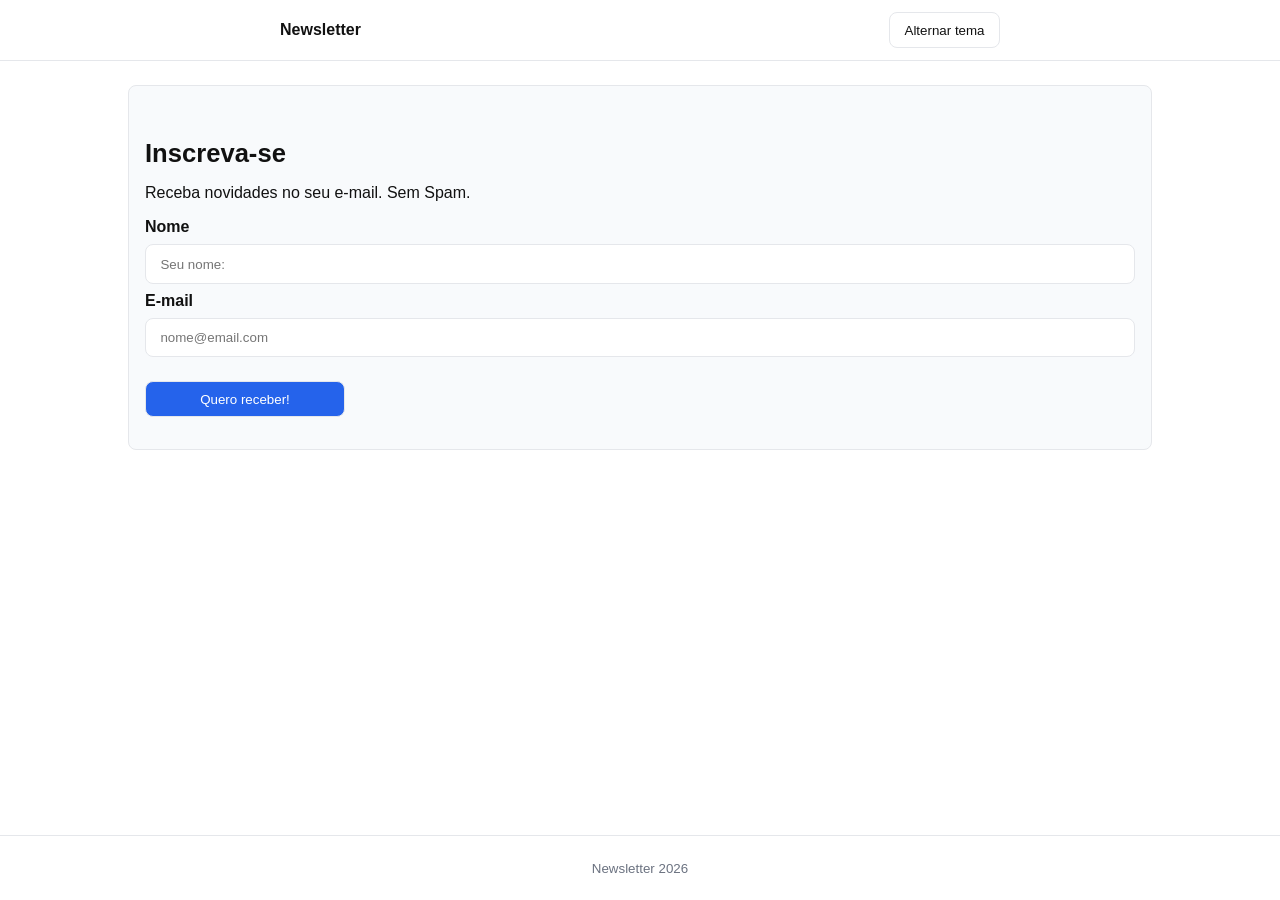
<file: 10_HOSPEDAGEM/index.html>
<!DOCTYPE html>
<html lang="en">
<head>
    <meta charset="UTF-8">
    <meta name="viewport" content="width=device-width, initial-scale=1.0">
    <title>Newsletter</title>
    <link rel="stylesheet" href="styles.css">
    <script src="app.js" defer></script>
</head>
<body>
    <header class="topo">
        <div class="container">
            <strong>Newsletter</strong>
            <button id="btnTema" class="btn">Alternar tema </button>
        </div>
    </header>

    <main class="container">
        <section class="caixa">
            <h1>Inscreva-se</h1>
            <p>Receba novidades no seu e-mail. Sem Spam.</p>

            <form>
                <label for="Nome">Nome</label>
                <input type="text" name="nome" id="nome" placeholder="Seu nome:">

                <label for="email">E-mail</label>
                <input type="email" name="email" id="email" placeholder="nome@email.com">

                <button type="submit" class="btn primario">Quero receber!</button>
            </form>
        </section>
    </main>

    <footer class="rodape">
        <div class="container">
            <small>Newsletter <span id="ano"></span></small>
        </div>
    </footer>
</body>
</html>
</file>
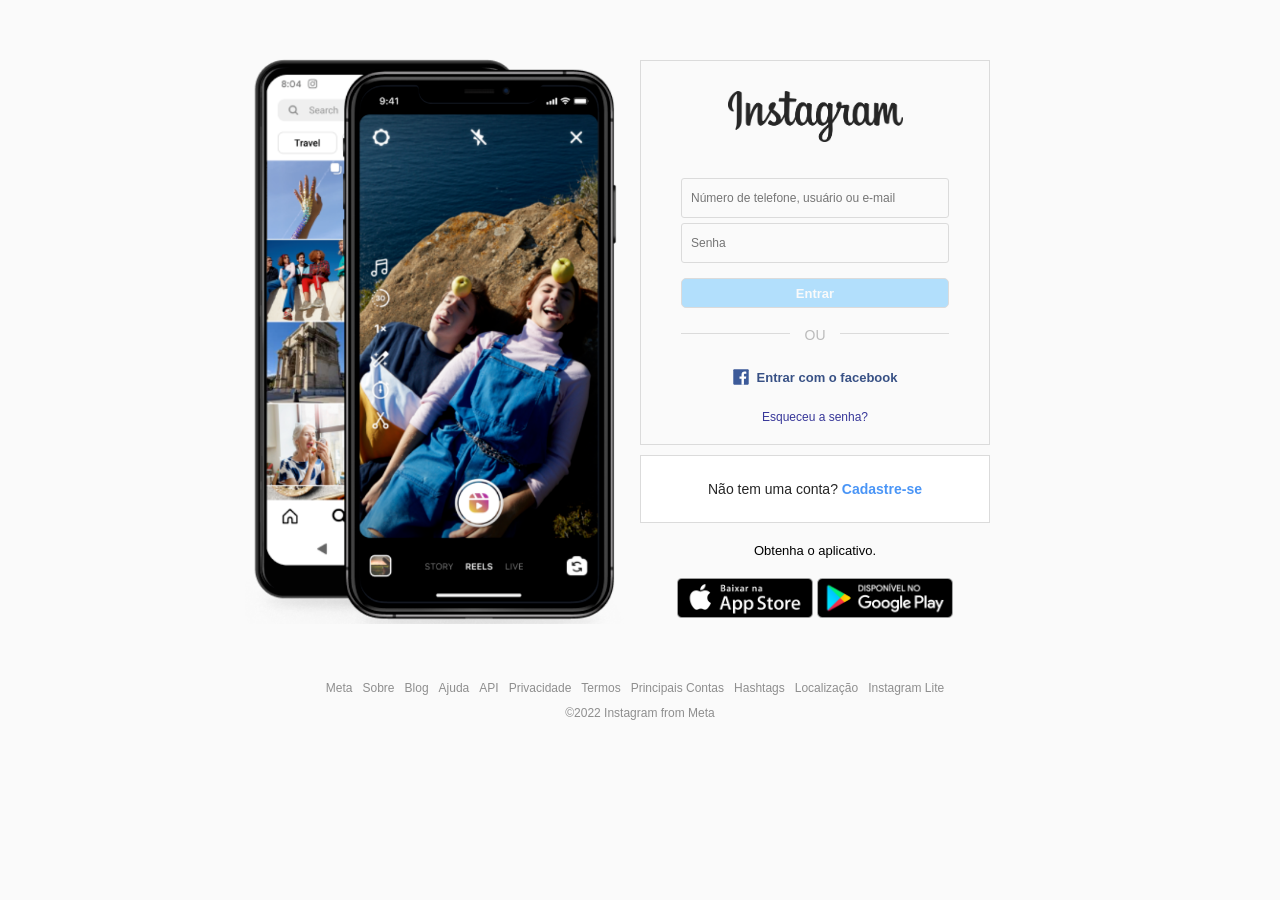
<file: 11_CLONE_INSTAGRAM/index.html>
<!DOCTYPE html>
<html lang="en">
<head>
    <meta charset="UTF-8">
    <meta name="viewport" content="width=device-width, initial-scale=1.0">
    <title>Instagram</title>
    <link rel="stylesheet" href="css/styles.css">
    <link rel="shortcut icon" href="img/favicon.png" type="image/x-icon">
</head>
<body>
    <main>
        <div id="main-container">
            <!-- Banner Container -->
            <div id="banner-container">
                <img src="img/banner2.png" alt="Crie uma conta no Instagram">
            </div>
            <!-- Login e Registro -->
             <div id="form-container">
                <div id="form-box">
                    <img id="logo-insta" src="img/logo_instagram.png" alt="Instagram">
                    <form id="login-form">
                        <input type="text" name="username" placeholder="Número de telefone, usuário ou e-mail">
                        <input type="password" name="password" placeholder="Senha">
                        <input type="submit" value="Entrar">
                    </form>

                    <div class="separator">
                        <div class="line"></div>
                        <span>Ou</span>
                    </div>
                    <div id="other-links">
                        <div id="facebook-login">
                            <a href="#">
                                <img src="img/logo_facebook.svg" alt="Facebbok Login">
                                <span>Entrar com o facebook</span>
                            </a>
                        </div>
                        <div id="forgot-pass">
                            <a href="#">Esqueceu a senha?</a>
                        </div>
                    </div>
                </div>
                <div id="register-container">
                    <p>Não tem uma conta? <a href="#">Cadastre-se</a></p>
                </div>
                <div id="get-app-container">
                    <p>Obtenha o aplicativo.</p>
                    <a href="#">
                        <img src="img/apple_btn.png" alt="Apple Store">
                    </a>
                    <a href="#">
                        <img src="img/gplay_btn.png" alt="Google Play">
                    </a>
                </div>
             </div>
        </div>
    </main>

    <footer>
        <nav>
            <ul id="footer-links">
                <li><a href="#">Meta</a></li>
                <li><a href="#">Sobre</a></li>
                <li><a href="#">Blog</a></li>
                <li><a href="#">Ajuda</a></li>
                <li><a href="#">API</a></li>
                <li><a href="#">Privacidade</a></li>
                <li><a href="#">Termos</a></li>
                <li><a href="#">Principais Contas</a></li>
                <li><a href="#">Hashtags</a></li>
                <li><a href="#">Localização</a></li>
                <li><a href="#">Instagram Lite</a></li>
            </ul>
        </nav>
        <p id="copyright">&copy;2022 Instagram from Meta</p>
    </footer>
</body>
</html>
</file>
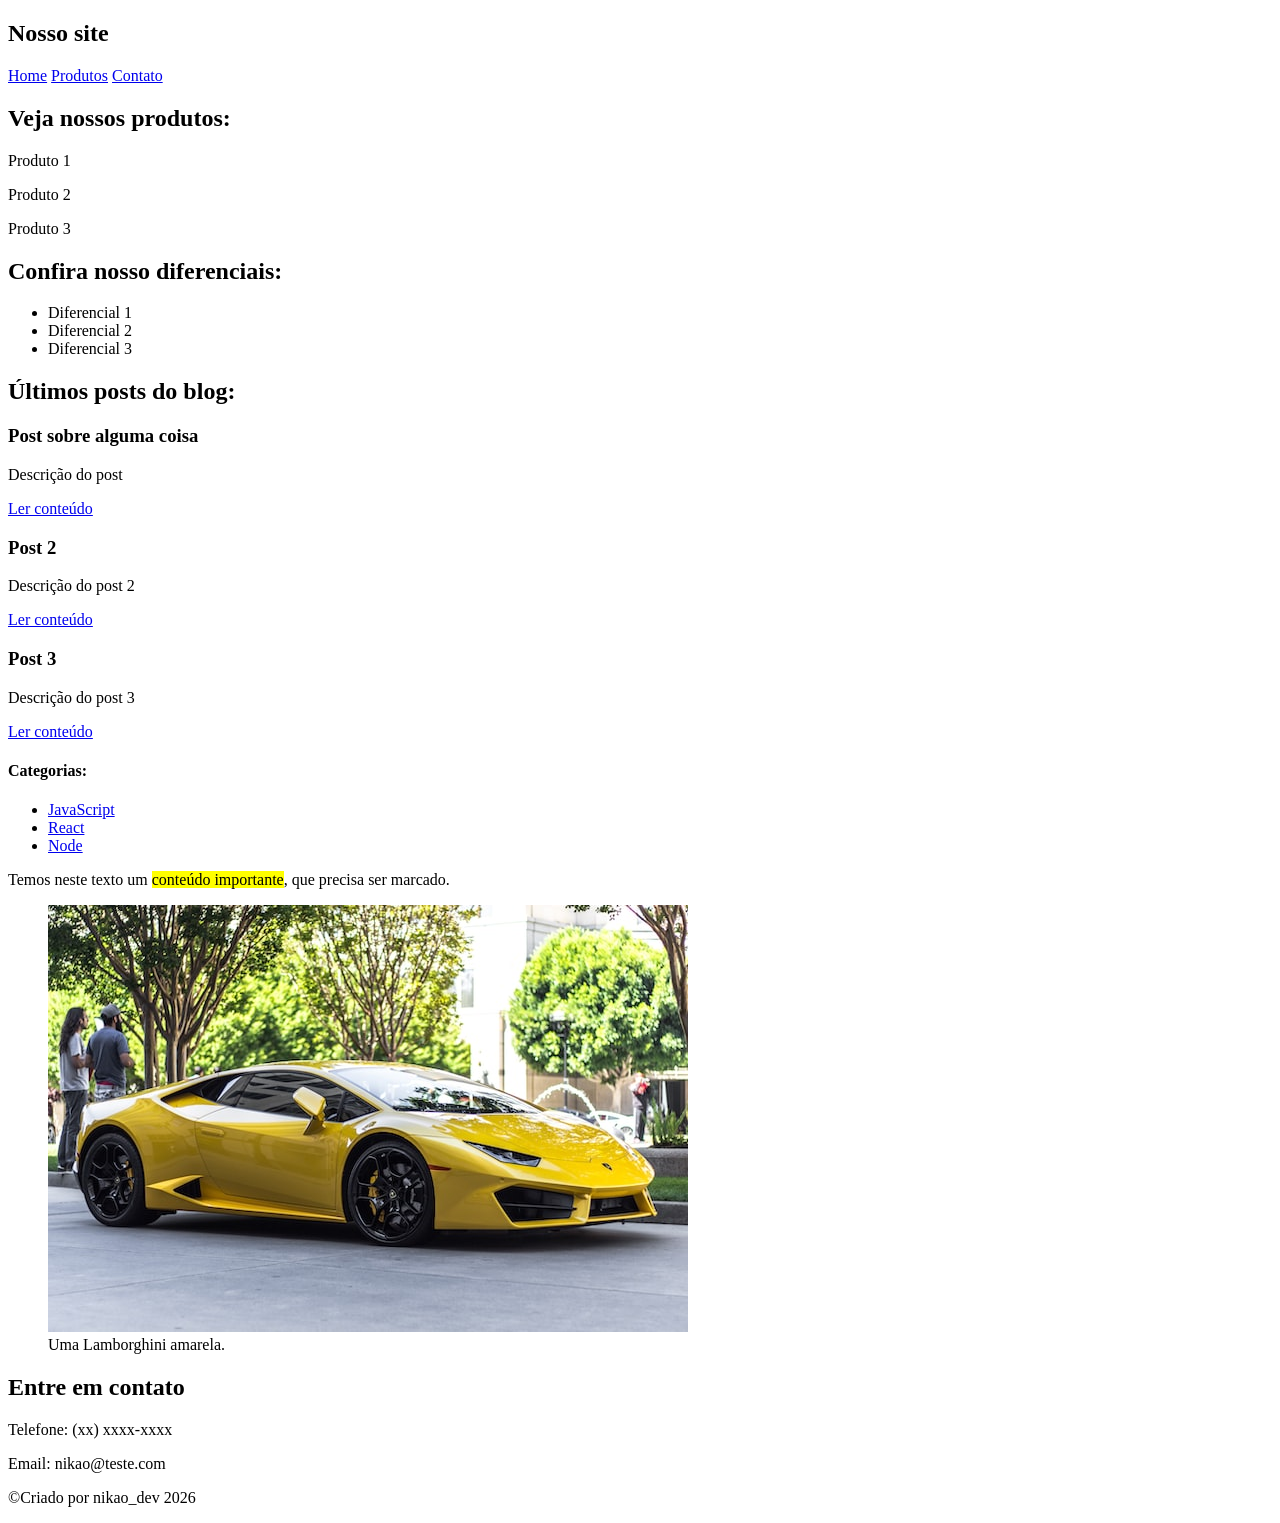
<file: 12_HTML_SEMÂNTICO/index.html>
<!DOCTYPE html>
<html lang="en">
<head>
    <meta charset="UTF-8">
    <meta name="viewport" content="width=device-width, initial-scale=1.0">
    <title>HTML Semântico</title>
</head>
<body>

    <!-- 3 Header -->
     <header>
        <h2>Nosso site</h2>
        <!-- <ul>
            <li><a href="#">Home</a></li>
            <li><a href="#">Produtos</a></li>
            <li><a href="#">Contato</a></li>
        </ul>-->

        <!-- 5 Nav -->

        <nav>
            <a href="#">Home</a>
            <a href="#">Produtos</a>
            <a href="#">Contato</a>
        </nav>
     </header>
    <!-- 8 - Main -->
     <main>
        <!-- 1 - Section -->
     <section>
        <h2>Veja nossos produtos:</h2>
        <p>Produto 1</p>
        <p>Produto 2</p>
        <p>Produto 3</p>
     </section>
     <section>
        <h2>Confira nosso diferenciais:</h2>
        <ul>
            <li>Diferencial 1</li>
            <li>Diferencial 2</li>
            <li>Diferencial 3</li>
        </ul>
     </section>

     <!-- 2 - article -->
      <section>
        <h2>Últimos posts do blog:</h2>
        <article>
            <h3>Post sobre alguma coisa</h3>
            <p>Descrição do post</p>
            <a href="#">Ler conteúdo</a>
        </article>
        <article>
            <h3>Post 2</h3>
            <p>Descrição do post 2</p>
            <a href="#">Ler conteúdo</a>
        </article>
        <article>
            <h3>Post 3</h3>
            <p>Descrição do post 3</p>
            <a href="#">Ler conteúdo</a>
        </article>
      </section>
     </main>
    <!-- 6 - Aside -->
     <aside>
        <h4>Categorias:</h4>
        <ul>
            <li><a href="#">JavaScript</a></li>
            <li><a href="#">React</a></li>
            <li><a href="#">Node</a></li>
        </ul>
     </aside>

    <!-- 9 - Mark -->
     <p>Temos neste texto um <mark>conteúdo importante</mark>, que precisa ser marcado.</p>

    <!-- 7 Figure e figcaption -->
     <figure>
        <img src="img/lambo.jpg" alt="Lamborghini">
        <figcaption>Uma Lamborghini amarela.</figcaption>
     </figure>

    <!-- 4 - Footer -->
    <footer>
        <div>
            <h2>Entre em contato</h2>
            <p>Telefone: (xx) xxxx-xxxx</p>
            <p>Email: nikao@teste.com</p>
        </div>
        <p>&copy;Criado por nikao_dev 2026 </p>
    </footer>
    
</body>
</html>
</file>
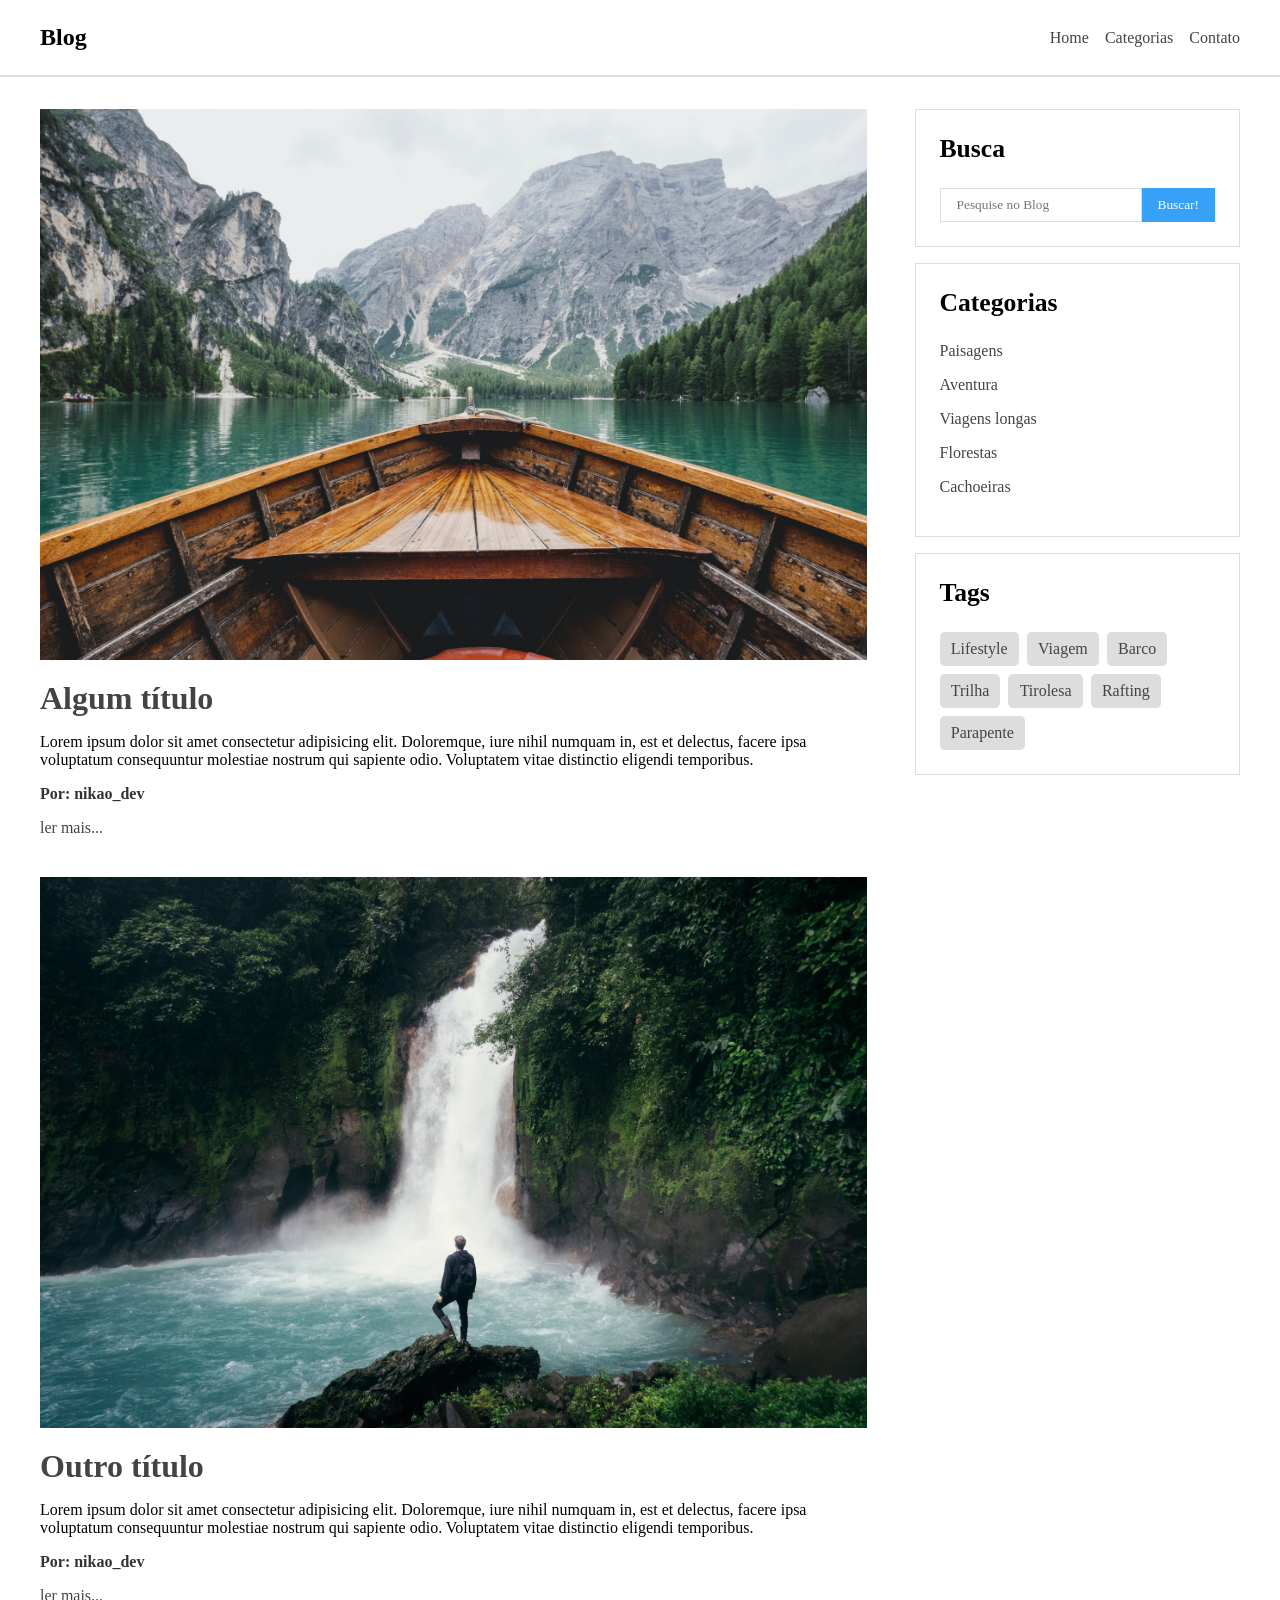
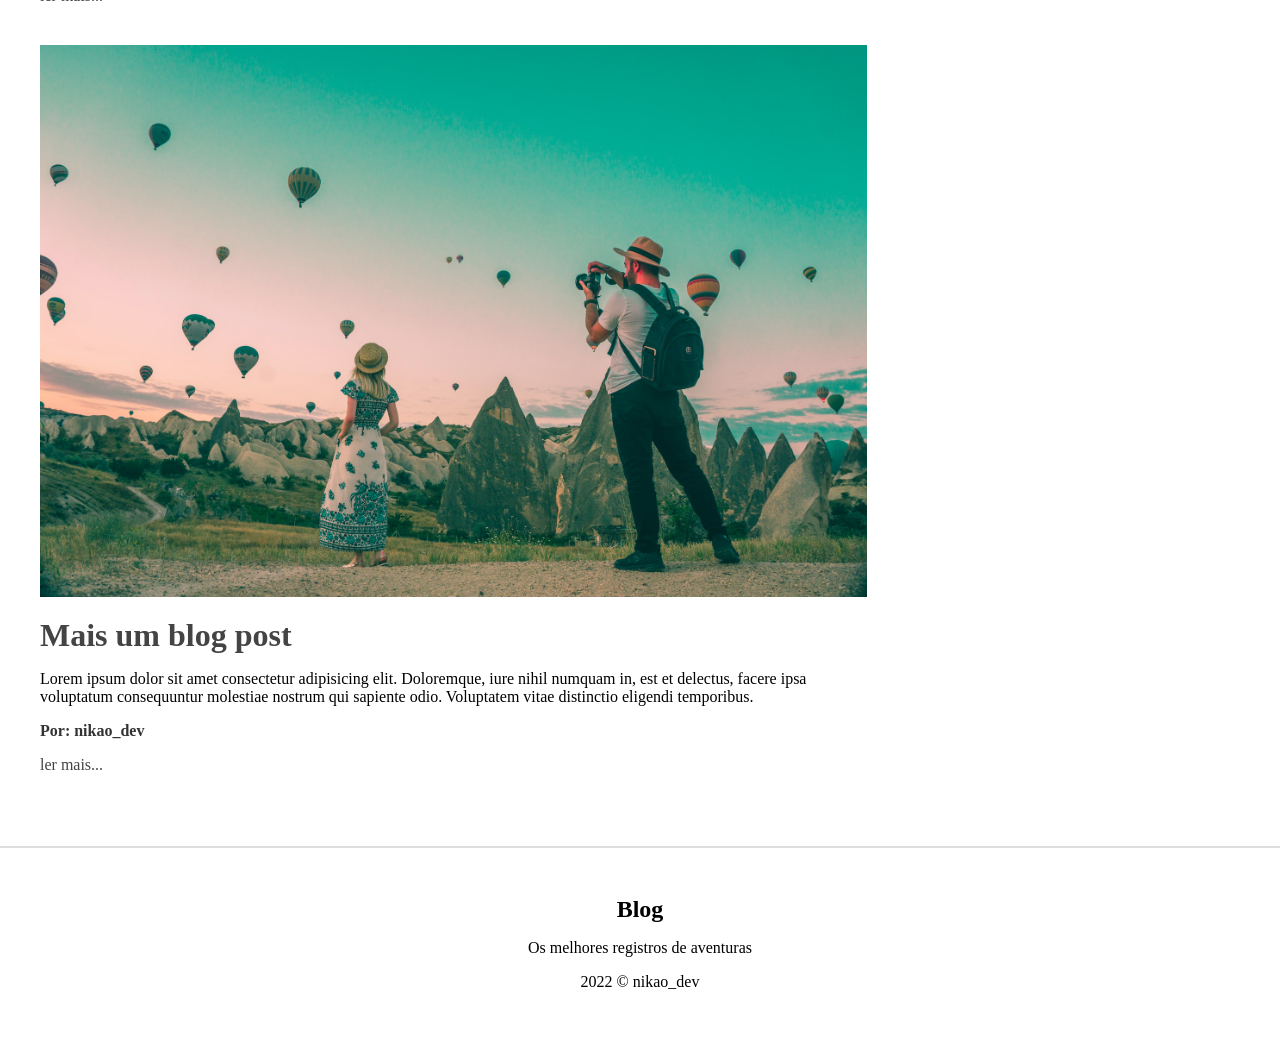
<file: 13_PROJETO_HTML_SEMANTICO/index.html>
<!DOCTYPE html>
<html lang="en">
<head>
    <meta charset="UTF-8">
    <meta name="viewport" content="width=device-width, initial-scale=1.0">
    <title>Blog Semântico</title>
    <link rel="stylesheet" href="css/styles.css">
</head>
<body>
    <header>
        <nav id="navbar">
            <div id="navbar-inner">
                <h2>Blog</h2>
                <ul id="nav-links">
                    <li><a href="#">Home</a></li>
                    <li><a href="#">Categorias</a></li>
                    <li><a href="#">Contato</a></li>
                </ul>
            </div>
        </nav>
    </header>
    <div class="container">
        <main id="posts-container">
            <article class="post">
                <img src="img/f1.jpg" alt="Passeio de barco">
                <h3 class="tittle"><a href="#">Algum título</a></h3>
                <p class="description">Lorem ipsum dolor sit amet consectetur adipisicing elit. Doloremque, iure nihil numquam in, est et delectus, facere ipsa voluptatum consequuntur molestiae nostrum qui sapiente odio. Voluptatem vitae distinctio eligendi temporibus.</p>
                <p class="author">Por: nikao_dev</p>
                <a href="#">ler mais...</a>
            </article>
            <article class="post">
                <img src="img/f2.jpg" alt="Cachoeira">
                <h3 class="tittle"><a href="#">Outro título</a></h3>
                <p class="description">Lorem ipsum dolor sit amet consectetur adipisicing elit. Doloremque, iure nihil numquam in, est et delectus, facere ipsa voluptatum consequuntur molestiae nostrum qui sapiente odio. Voluptatem vitae distinctio eligendi temporibus.</p>
                <p class="author">Por: nikao_dev</p>
                <a href="#">ler mais...</a>
            </article>
            <article class="post">
                <img src="img/f3.jpg" alt="Balões">
                <h3 class="tittle"><a href="#">Mais um blog post</a></h3>
                <p class="description">Lorem ipsum dolor sit amet consectetur adipisicing elit. Doloremque, iure nihil numquam in, est et delectus, facere ipsa voluptatum consequuntur molestiae nostrum qui sapiente odio. Voluptatem vitae distinctio eligendi temporibus.</p>
                <p class="author">Por: nikao_dev</p>
                <a href="#">ler mais...</a>
            </article>
        </main>
        <aside id="sidebar">
            <section id="search-bar">
                <h4>Busca</h4>
                <form>
                    <input type="text" placeholder="Pesquise no Blog">
                    <input type="submit" value="Buscar!">
                </form>
            </section>
            <section id="categories">
                <h4>Categorias</h4>
                <nav>
                    <ul>
                        <li><a href="#">Paisagens</a></li>
                        <li><a href="#">Aventura</a></li>
                        <li><a href="#">Viagens longas</a></li>
                        <li><a href="#">Florestas</a></li>
                        <li><a href="#">Cachoeiras</a></li>
                    </ul>
                </nav>
            </section>
            <section id="tags">
                <h4>Tags</h4>
                <div id="tags-container">
                    <a href="#">Lifestyle</a>
                    <a href="#">Viagem</a>
                    <a href="#">Barco</a>
                    <a href="#">Trilha</a>
                    <a href="#">Tirolesa</a>
                    <a href="#">Rafting</a>
                    <a href="#">Parapente</a>
                </div>
            </section>
        </aside>
    </div>
    <footer id="footer">
        <h2>Blog</h2>
        <p>Os melhores registros de aventuras</p>
        <p>2022 &copy; nikao_dev</p>
    </footer>
</body>
</html>
</file>
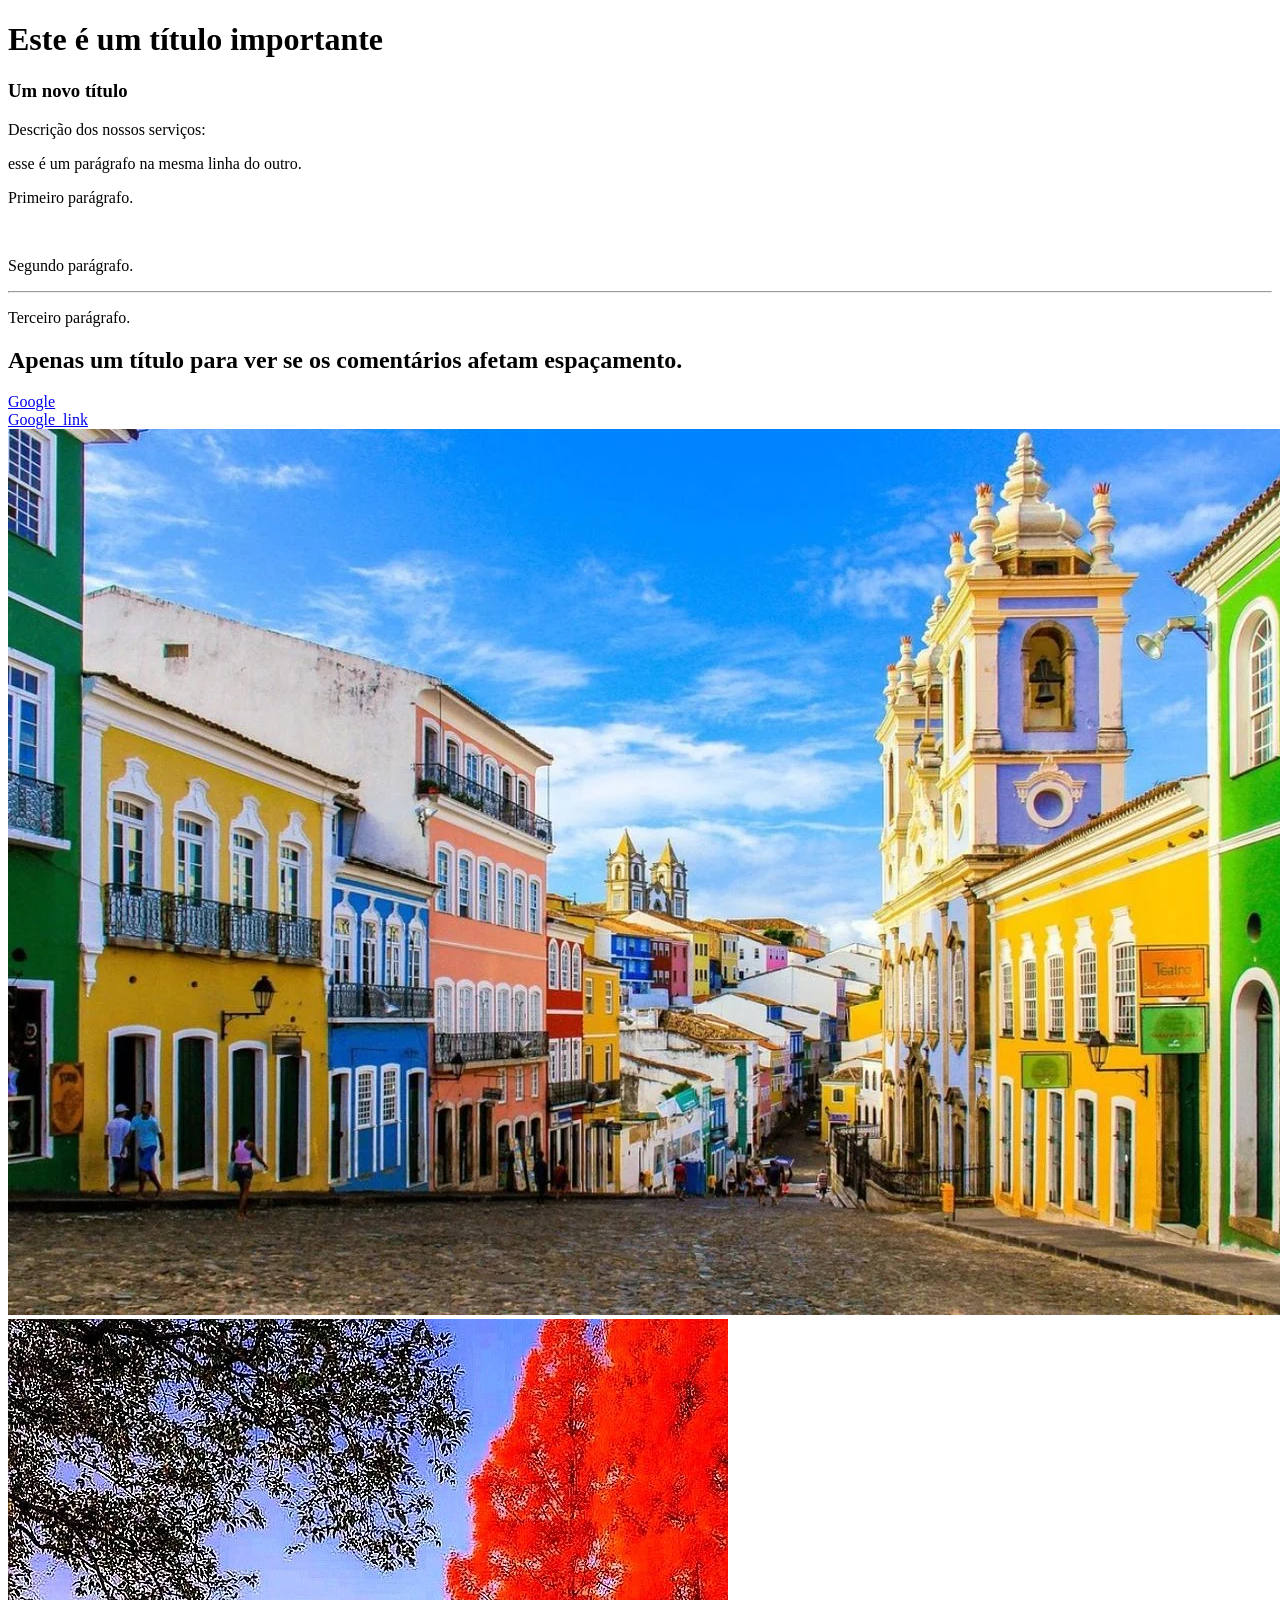
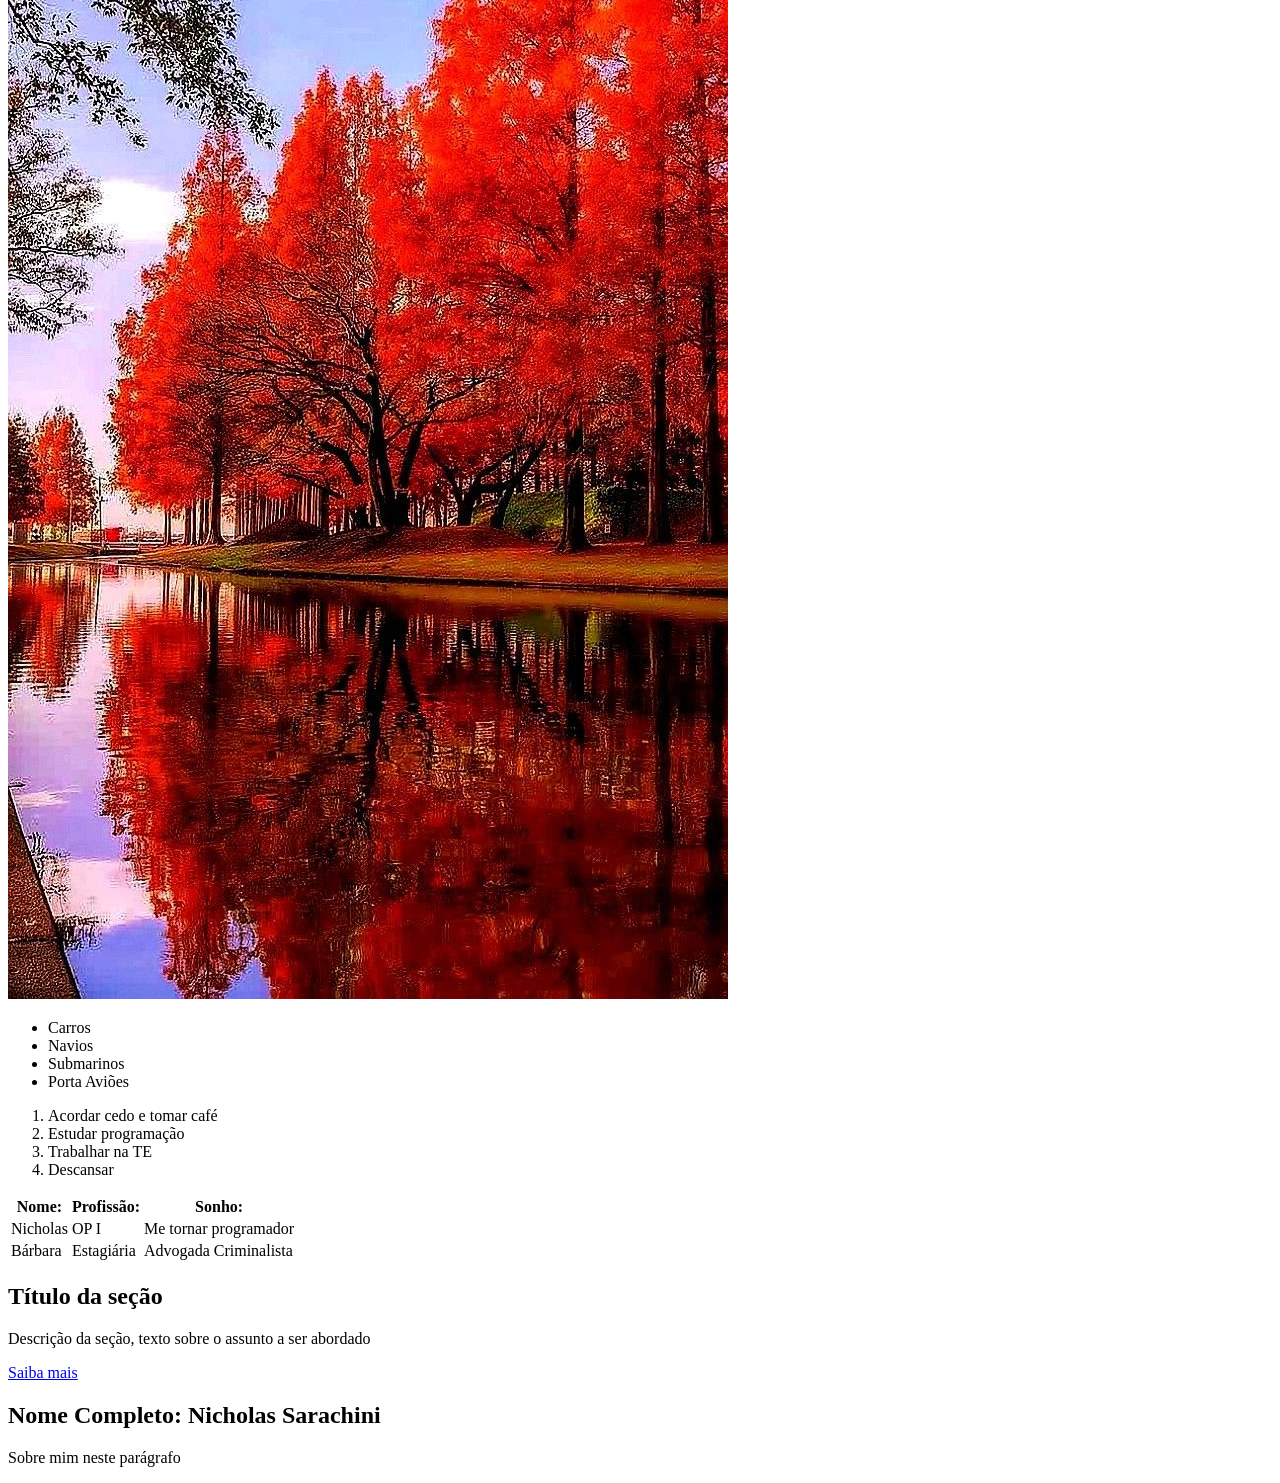
<file: 1_HTML/index.html>
<!DOCTYPE html>
<html>
    <head>
        <title> HTML Fundamentos</title>
    </head>
    <body>
        <!-- Aula 1 - Títulos -->
        <h1>Este é um título importante</h1>
        <h3>Um novo título</h3>

        <!-- Aula 2 - Parágrafos -->
        <p>Descrição dos nossos serviços:</p> <p>esse é um parágrafo na mesma linha do outro.</p>

        <!-- Aula 3 - Tags sem conteúdo -->
        <p>Primeiro parágrafo.</p>
        <br/>
        <p>Segundo parágrafo.</p>
        <hr/>
        <p>Terceiro parágrafo.</p>

        <!-- Aula 4 - Comentários no HTML -->
    <!-- Este é um comentário. -->
     <h2>Apenas um título para ver se os comentários afetam espaçamento.</h2>

        <!-- Aula 5 - Atributos -->
        <a href="https://google.com">Google</a>
        <br/>

        <!-- Aula 6 - Abrir link em uma nova aba -->
        <!-- vamos precisar criar uma tag de quebra de linha, os elementos
         inline são organizados na mesma linha-->
         <a href="https://google.com" target="_blank">Google_link</a>
         <br/>

        <!-- AUla 7 - Imagens no HTML -->
         <img src="assets/city.webp" />

         <!-- Aula 8 - Atribulo Alt -->
          <img src="assets/natureza.jpg" alt="Rio com florestas no outono."/>

          <!-- Aula 9 - Listas não ordenadas -->
        <ul>
            <li>Carros</li>
            <li>Navios</li>
            <li>Submarinos</li>
            <li>Porta Aviões</li>
        </ul>

        <ol>
            <li>Acordar cedo e tomar café</li>
            <li>Estudar programação</li>
            <li>Trabalhar na TE</li>
            <li>Descansar</li>
        </ol>

        <!-- Aula 11 - Tabelas -->
        <table>
            <tr>
                <th>Nome:</th>
                <th>Profissão:</th>
                <th>Sonho:</th>
            </tr>
            <tr>
                <td>Nicholas</td>
                <td>OP I</td>
                <td>Me tornar programador</td>
            </tr>
            <tr>
                <td>Bárbara</td>
                <td>Estagiária</td>
                <td>Advogada Criminalista</td>
            </tr>
        </table>

        <!-- Aula 12 - Div -->
        <div>
            <h2>Título da seção</h2>
            <p>Descrição da seção, texto sobre o assunto a ser abordado</p>
            <a href="#">Saiba mais</a>
        </div>
        <div>
            <h2>Nome Completo: Nicholas Sarachini</h2>
            <p>Sobre mim neste parágrafo</p>
        </div>
    </body>
</html>
</file>
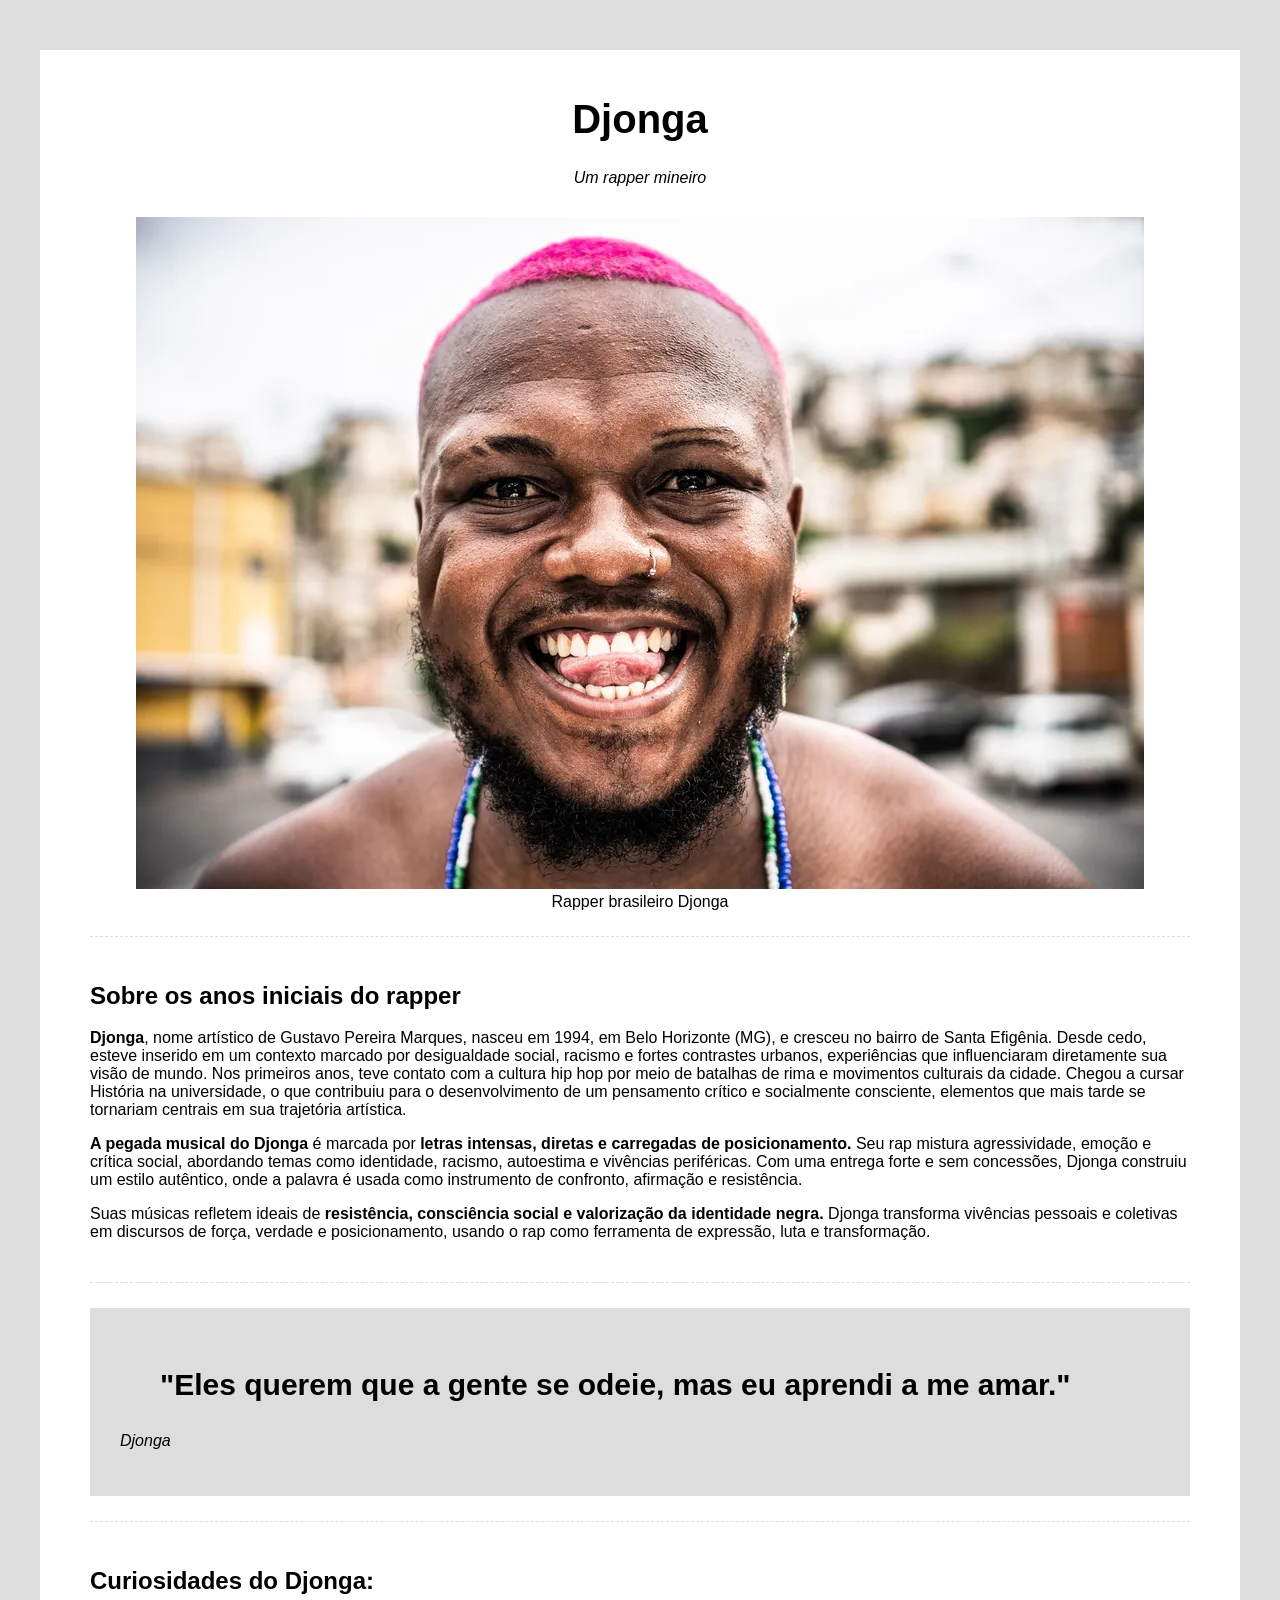
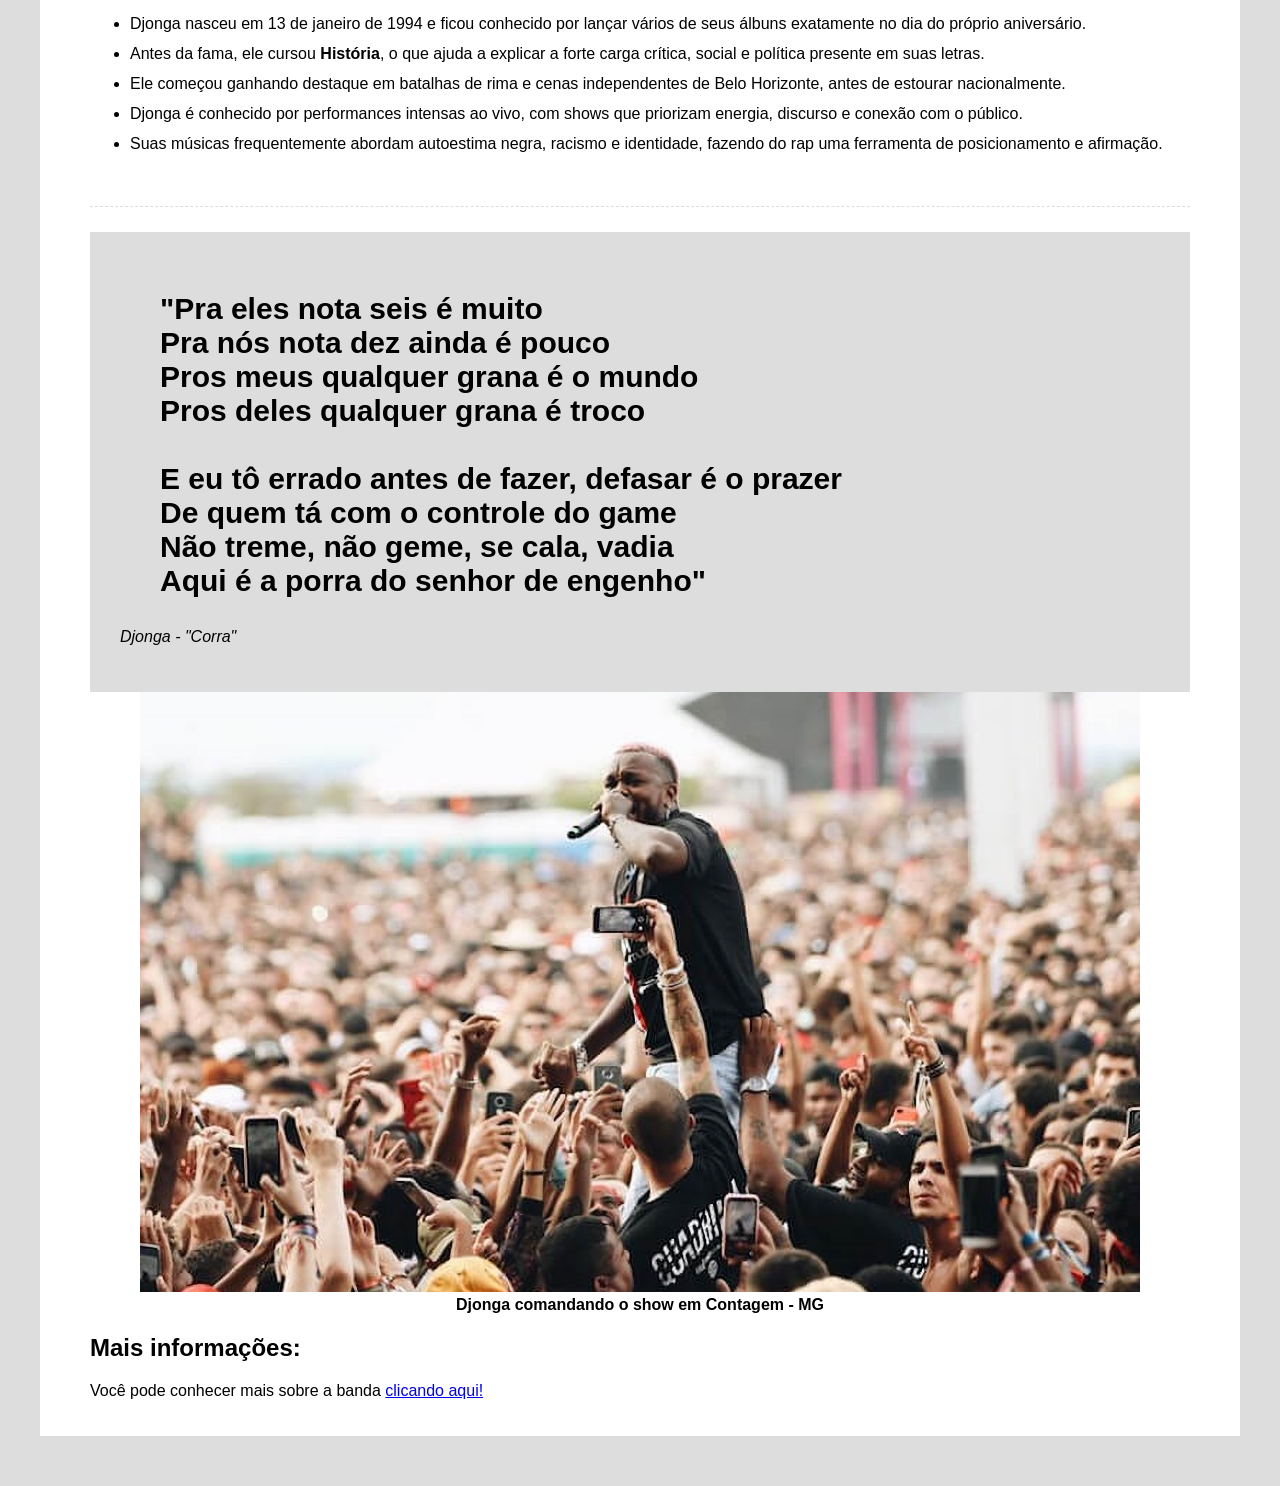
<file: 4_TRIBUTE/index.html>
<!DOCTYPE html>
<html lang="en">
<head>
    <meta charset="UTF-8">
    <meta name="viewport" content="width=device-width, initial-scale=1.0">
    <title>Página de tributo: Djongador</title>
    <link rel="stylesheet" href="CSS/styles.css">
</head>
<body>
    <div class="container">
    <!-- Cabeçalho -->
     <div class="header">
        <h1 class="main-title"> Djonga </h1>
        <p class="main-paragraph">Um rapper mineiro</p>
     </div>
     <!-- Imagem de destaque -->
      <div class="featured-image">
        <figure>
            <img src="img/djonga.webp" alt="O rapper Djonga">
            <figcaption>Rapper brasileiro Djonga</figcaption>
        </figure>
      </div>
    <!-- Biografia -->
     <div class="biography-container">
        <h2>Sobre os anos iniciais do rapper</h2>
        <p> 
            <span class="bold">Djonga</span>, nome artístico de Gustavo Pereira Marques, nasceu em 1994, em Belo Horizonte (MG), 
            e cresceu no bairro de Santa Efigênia. Desde cedo, esteve inserido em um contexto marcado por 
            desigualdade social, racismo e fortes contrastes urbanos, experiências que influenciaram 
            diretamente sua visão de mundo.
            Nos primeiros anos, teve contato com a cultura hip hop por meio de batalhas de rima e
             movimentos culturais da cidade. Chegou a cursar História na universidade, o que contribuiu
              para o desenvolvimento de um pensamento crítico e socialmente consciente, elementos que mais
               tarde se tornariam centrais em sua trajetória artística.
        </p>
        <p>
            <span class="bold">A pegada musical do Djonga</span> é marcada por <span class="bold">letras intensas, diretas e carregadas de 
        posicionamento.</span> Seu rap mistura agressividade, emoção e crítica social, abordando temas como 
        identidade, racismo, autoestima e vivências periféricas. Com uma entrega forte e sem concessões, 
        Djonga construiu um estilo autêntico, onde a palavra é usada como instrumento de confronto, 
        afirmação e resistência.
    </p>
    <p>
        Suas músicas refletem ideais de <span class="bold">resistência, consciência social e valorização da identidade negra.</span> 
    Djonga transforma vivências pessoais e coletivas em discursos de força, verdade e posicionamento, 
    usando o rap como ferramenta de expressão, luta e transformação.
    </p>
     </div>
    <!-- Container de citação -->
     <div class="quotes-container">
        <blockquote>
            "Eles querem que a gente se odeie, mas eu aprendi a me amar."
        </blockquote>
        <p>Djonga</p>
     </div>
     <!-- Curiosidades -->
      <div class="curiosities-container">
        <h2>Curiosidades do Djonga:</h2>
        <ul>
            <li>Djonga nasceu em 13 de janeiro de 1994 e ficou conhecido por lançar vários de seus álbuns 
                exatamente no dia do próprio aniversário.</li>
            <li>Antes da fama, ele cursou <span class="bold">História</span>, o que ajuda a explicar a forte carga crítica, social e 
                política presente em suas letras.</li>
            <li>Ele começou ganhando destaque em batalhas de rima e cenas independentes de Belo Horizonte, 
                antes de estourar nacionalmente.</li>
            <li>Djonga é conhecido por performances intensas ao vivo, com shows que priorizam energia, discurso 
                e conexão com o público.</li>
            <li>Suas músicas frequentemente abordam autoestima negra, racismo e identidade, fazendo do rap 
                uma ferramenta de posicionamento e afirmação.</li>
        </ul>
      </div>
      <!-- Segunda Citação -->
       <div class="quotes-container">
        <blockquote>
            "Pra eles nota seis é muito <br/>
            Pra nós nota dez ainda é pouco <br/>
            Pros meus qualquer grana é o mundo <br/>
            Pros deles qualquer grana é troco <br/> 
            <br/>
            E eu tô errado antes de fazer, defasar é o prazer <br/>
            De quem tá com o controle do game <br/>
            Não treme, não geme, se cala, vadia <br/>
            Aqui é a porra do senhor de engenho"
        </blockquote>
        <p>Djonga - "Corra"</p>
       </div>
       <!-- Segunda Imagem -->
        <div class="img-bold">
            <img src="img/Djonga-show.jpeg" alt="Rapper Djonga em um show em Contagem">
            <figcaption>Djonga comandando o show em Contagem - MG</figcaption>
        </div>
    <!-- Mais Informações -->
     <div class="moreinfo-container">
        <h2>Mais informações:</h2>
        <p>Você pode conhecer mais sobre a banda <a href="https://pt.wikipedia.org/wiki/Djonga_(rapper)">clicando aqui!</a></p>
     </div>
    </div>
</body>
</html>
</file>
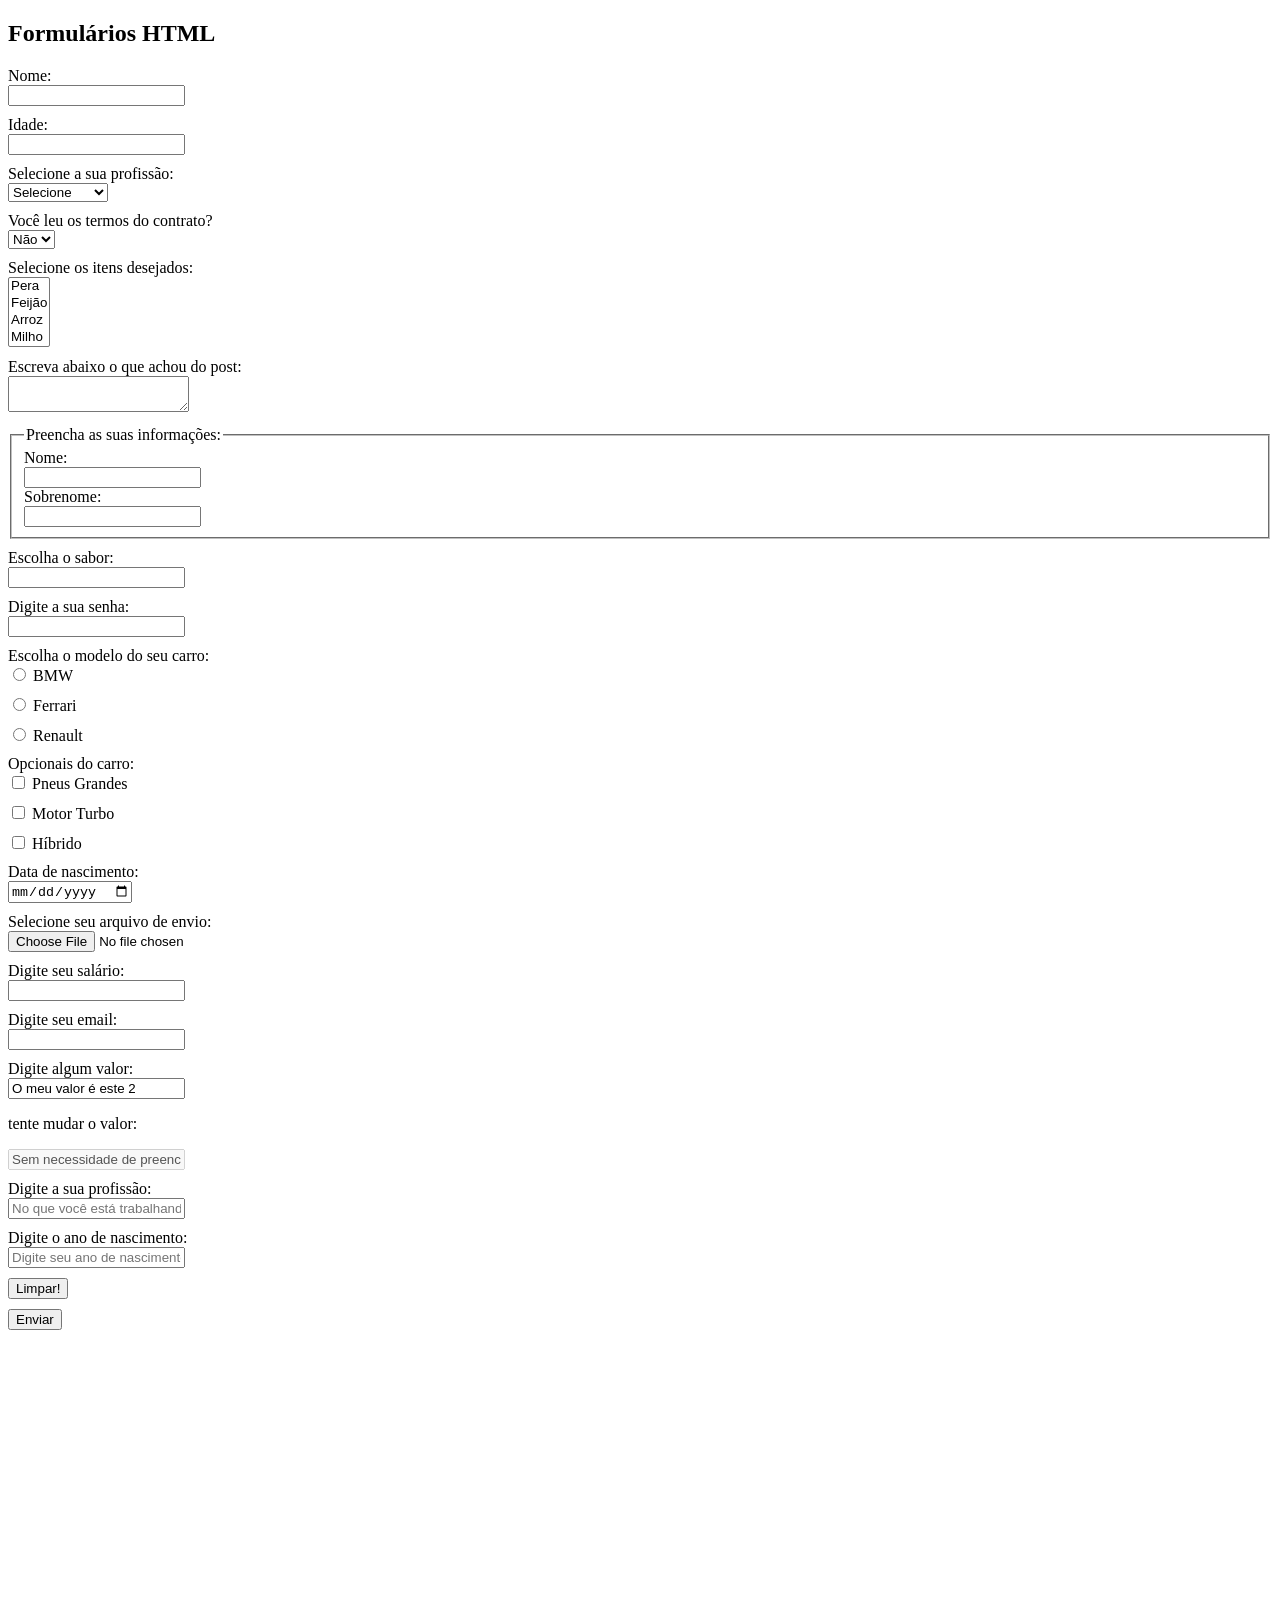
<file: 5_FORM/index.html>
<!DOCTYPE html>
<html lang="en">
<head>
    <meta charset="UTF-8">
    <meta name="viewport" content="width=device-width, initial-scale=1.0">
    <title>Formulários</title>
    <link rel="stylesheet" href="CSS/styles.css">
</head>
<body>
    <h2>Formulários HTML</h2>
    <!-- 1 - Primeiro Formulário -->
    <!-- 2 - Atributos do formulário -->
    <form>
     <div>
        <label>Nome: </label>
        <input type="text" />
     </div>
     <!-- 3 -  Atributo name -->
    <div>
        <!-- 4 - atributo label -->
        <label for="age">Idade: </label>
        <input type="text" name="age" />
    </div>
    <!-- 6 - Select -->
     <div>
        <label for="job">Selecione a sua profissão:</label>
        <select name="job">
            <option value="head-select">Selecione</option>
            <option value="programador">Programador</option>
            <option value="tester">Tester/QA</option>
            <option value="devops">DevOps</option>
        </select>
     </div>
     
    <!-- 7 - Atributo selected -->
     <div>
        <label for="contract">Você leu os termos do contrato?</label>
        <select name="contract">
            <option value="sim">Sim</option>
            <option value="não" selected>Não</option>
        </select>
     </div>
     <!-- 8 múltiplas opções -->
      <div>
        <label for="items">Selecione os itens desejados:</label>
        <select name="items" multiple>
            <option value="pera">Pera</option>
            <option value="feijao">Feijão</option>
            <option value="arroz">Arroz</option>
            <option value="milho">Milho</option>
        </select>
      </div>
      <!-- 9 - textarea -->
      <div>
        <label for="comment">Escreva abaixo o que achou do post:</label>
        <textarea name="comment"></textarea>
      </div>
      <!-- 10 - fieldset e legend -->
      <div>
        <fieldset>
            <legend>Preencha as suas informações:</legend>
            <label for="firstname">Nome:</label>
            <input type="text" name="firstname">
            <label for="lastname">Sobrenome:</label>
            <input type="text" name="lastname">
        </fieldset>
      </div>

      <!-- 11 - Datalist -->
       <div>
        <label for="flavor">Escolha o sabor:</label>
        <input type="text" list="flavors" name="flavor">

        <datalist id="flavors">
            <option value="Cereja">cereja</option>
            <option value="Morango"></option>
            <option value="Abacaxi"></option>
            <option value="Chocolate"></option>
        </datalist>
       </div>

       <!-- 12 - Input para senhas -->
        <div>
            <label for="password">Digite a sua senha:</label>
            <input type="password" name="password">
        </div>

        <!-- 14 - Radio button -->
         <div>
            <label for="car_model">Escolha o modelo do seu carro:</label>
            <div class="radio">
                <input type="radio" value="bmw" name="car_model">
                <label for="bmw">BMW</label>
            </div>
            <div class="radio">
                <input type="radio" value="ferrari" name="car_model">
                <label for="ferrari">Ferrari</label>
            </div>
            <div class="radio">
                <input type="radio" value="renault" name="car_model">
                <label for="renault">Renault</label>
            </div>
         </div>

        <!-- 15 - Checkbox -->
         <div>
            <label for="optionals">Opcionais do carro:</label>
            <div class="radio">
                <input type="checkbox" name="optionals[]" value="big_tires">
                <label for="big_tires">Pneus Grandes</label>
            </div>
            <div class="radio">
                <input type="checkbox" name="optionals[]" value="turbo_engine">
                <label for="turbo_engine">Motor Turbo</label>
            </div>
            <div class="radio">
                <input type="checkbox" name="optionals[]" value="hybrid">
                <label for="hybrid">Híbrido</label>
            </div>
         </div>

        <!-- 16 - Datas -->
         <div>
            <label for="birthday">Data de nascimento:</label>
            <input type="date" name="birthday">
         </div>

        <!-- 17 - Arquivos-->
         <div>
            <label for="image">Selecione seu arquivo de envio:</label>
            <input type="file" name="image" >
         </div>

        <!-- 18 - Números -->
         <div>
            <label for="salary">Digite seu salário:</label>
            <input type="number" name="salary">
         </div>

        <!-- 19 - Emails -->
        <div>
            <label for="email">Digite seu email:</label>
            <input type="email" name="email">
        </div>

        <!-- 20 - Value -->
         <div>
            <label for="value">Digite algum valor:</label>
            <input type="text" value="O meu valor é este 2" name="value">
         </div>

        <!-- 21 - Disabled -->
        <div>
            <p>tente mudar o valor:</p>
            <input type="text" value="Sem necessidade de preencher" disabled>
        </div>

        <!-- 22 - Placeholder -->
        <div>
            <label for="currentjob">Digite a sua profissão:</label>
            <input type="text" name="currentjob" placeholder="No que você está trabalhando agora?">
        </div>

        <!-- 23 - Required -->
        <div>
            <label for="birthyear">Digite o ano de nascimento:</label>
            <input type="text" name="birthyear" placeholder="Digite seu ano de nascimento" required>
        </div>

         <!-- 13 - Input reset-->
        <div>
            <input type="reset" value="Limpar!">
        </div>

    <!-- 5 - envio do form -->
    <input type="submit" value="Enviar"/>
    </form>
</body>
</html>
</file>
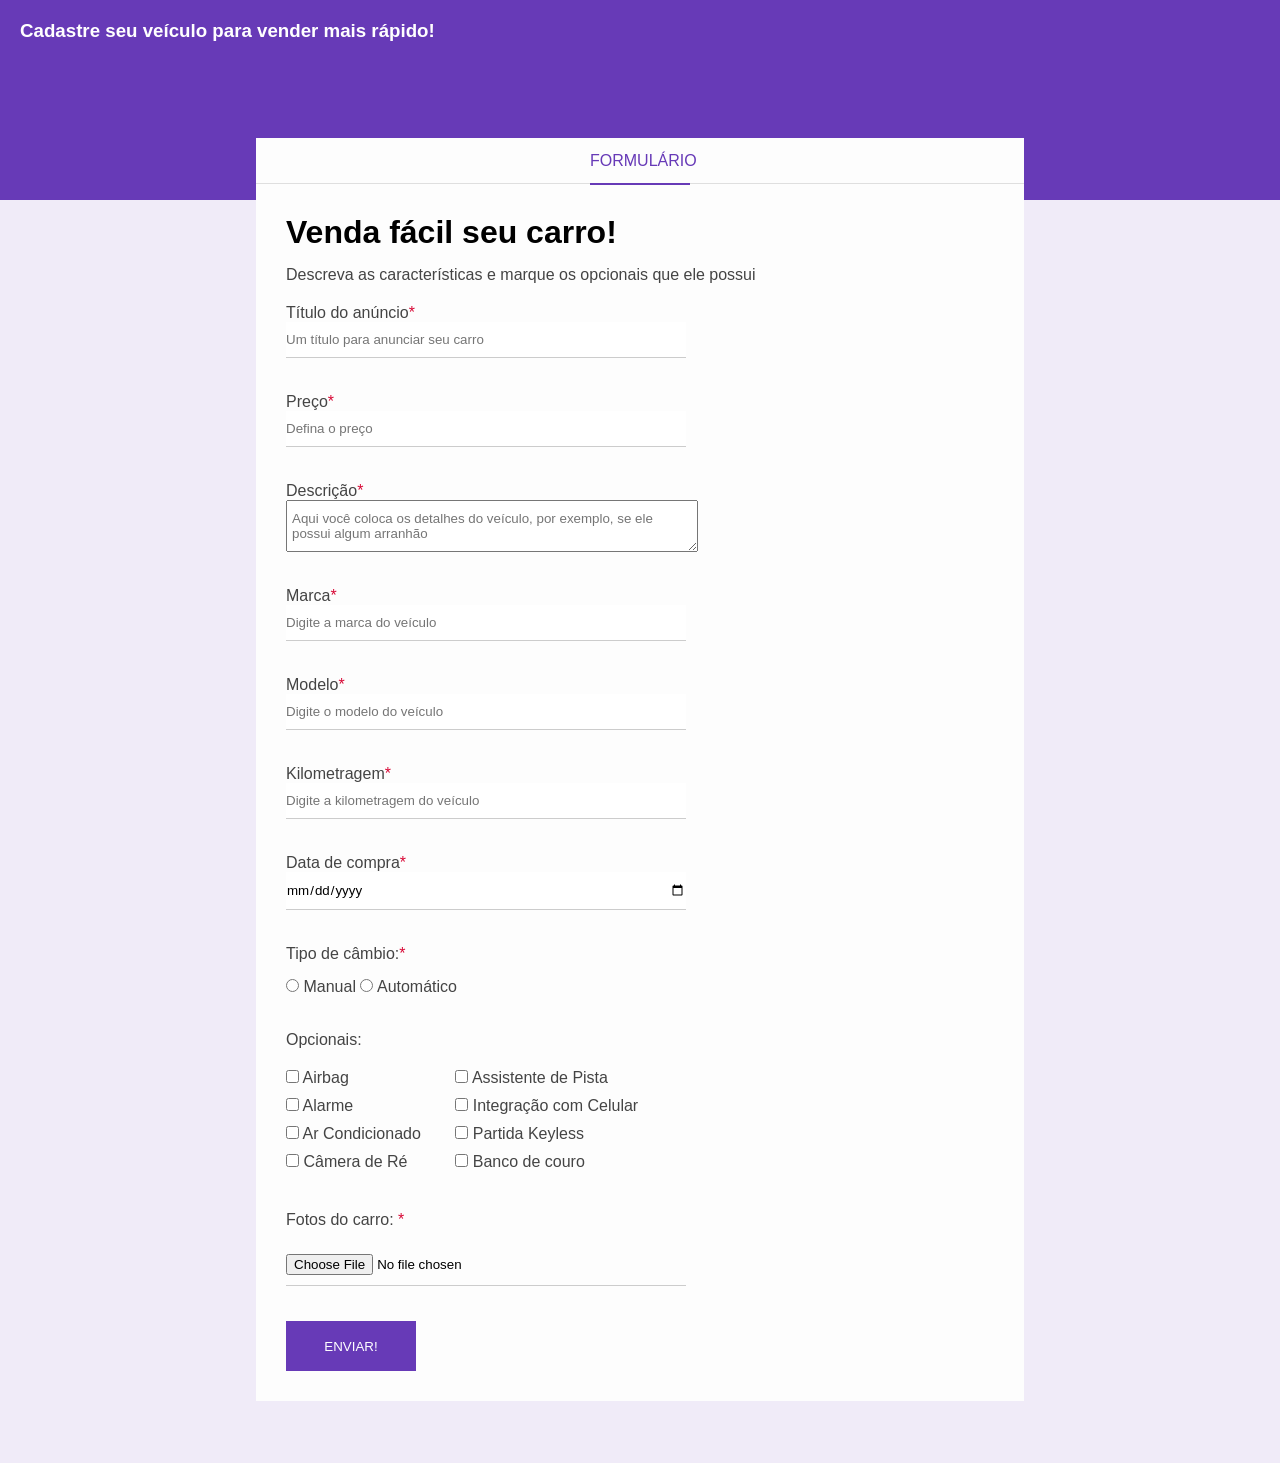
<file: 6_PROJETO_FORMS/index.html>
<!DOCTYPE html>
<html lang="en">
<head>
    <meta charset="UTF-8">
    <meta name="viewport" content="width=device-width, initial-scale=1.0">
    <title>Venda seu carro</title>
    <link rel="stylesheet" href="css/styles.css">
</head>
<body>
    <!-- Aqui é a área roxa que vai sintetizar o sentido do formulário, para que serve -->
    <div class="container">
        <div class="header">
            <h3>Cadastre seu veículo para vender mais rápido!</h3>
        </div>
    </div>
    <!-- Aqui vamos iniciar o container do formulário propriamente dito do projeto-->
    <div class="form_container">
        <!-- Header do formulário -->
        <div class="form_header">
            <p>Formulário</p>
        </div>
        <!-- Aqui começa a div que vai enclausurar todo o corpo do formulário -->
        <div class="form_body">
            <h1 class="form_title">Venda fácil seu carro!</h1>
            <p>Descreva as características e marque os opcionais que ele possui</p>
        
        <!-- Essa div está sendo criada para podermos padronizar ela e replicar nos outros inputs que
         aparecerão no decorrer do projeto, otimizando tempo -->
        <form>
            <div class="box-input">
            <label for="title">Título do anúncio<span class="required_field">*</span></label>
            <input type="text" name="title" id="title" class="block" 
            placeholder="Um título para anunciar seu carro" minlength="1" maxlength="15" required>
            </div>
            <div class="box-input">
            <label for="price">Preço<span class="required_field">*</span></label>
            <input type="number" name="price" id="price" class="block" 
            placeholder="Defina o preço" required>
            </div>        
            <div class="box-input">
            <label for="description">Descrição<span class="required_field">*</span></label>
            <textarea name="description" id="description" class="block"
            placeholder="Aqui você coloca os detalhes do veículo, por exemplo, se ele possui algum arranhão"></textarea>
            </div>
            <div class="box-input">
            <label for="brand">Marca<span class="required_field">*</span></label>
            <input type="text" name="brand" id="brand" class="block" 
            placeholder="Digite a marca do veículo" required>
             </div>
             <div class="box-input">
            <label for="model">Modelo<span class="required_field">*</span></label>
            <input type="text" name="model" id="model" class="block" 
            placeholder="Digite o modelo do veículo" required>
            </div> 
            <div class="box-input">
            <label for="mileage">Kilometragem<span class="required_field">*</span></label>
            <input type="number" name="mileage" id="mileage" class="block" 
            placeholder="Digite a kilometragem do veículo" required>
            </div>
            <div class="box-input">
            <label for="purchase_date">Data de compra<span class="required_field">*</span></label>
            <input type="date" name="purchase_date" id="purchase_date" class="block" required>
            </div>
            <div class="box-input">
            <p>Tipo de câmbio:<span class="required-field">*</span></p>
            <input type="radio" id="manual" name="gear">
            <label for="manual">Manual</label>
            <input type="radio" id="auto" name="gear">
            <label for="auto">Automático</label>
            </div>
            <div class="optional-box">
            <p>Opcionais:</p>
            <ul class="optional-list">
                <li><input type="checkbox" id="airbag" name="optional[]" value="airbag">
                <label for="airbag">Airbag</label></li>
                <li><input type="checkbox" id="alarm" name="optional[]" value="alarm">
                <label for="alarm">Alarme</label></li>
                <li><input type="checkbox" id="ac" name="optional[]" value="ac">
                <label for="ac">Ar Condicionado</label></li>
                <li><input type="checkbox" id="reverse_camera" name="optional[]" value="reverse_camera">
                <label for="reverse_camera">Câmera de Ré</label></li>
            </ul>
             </div>
            <div class="optional-box">
            <ul class="optional-list">
                <li><input type="checkbox" id="lane_assist" name="optional[]" value="lane_assist">
                <label for="lane_assist">Assistente de Pista</label></li>
                <li><input type="checkbox" id="smartphone" name="optional[]" value="smartphone">
                <label for="smartphone">Integração com Celular</label></li>
                <li><input type="checkbox" id="keyless" name="optional[]" value="keyless">
                <label for="keyless">Partida Keyless</label></li>
                <li><input type="checkbox" id="leather_seat" name="optional[]" value="leather_seat">
                <label for="leather_seat">Banco de couro</label></li>
            </ul>
            </div>
            <div class="box-input">
            <p>Fotos do carro: <span class="required-field">*</span></p>
            <input type="file" placeholder="select a image" accept="image/png, image/jpg" id="images" name="images" required>
            </div>
        <input type="submit" value="Enviar!" class="btn-submit">
        </form>
        </div>
    </div>
</body>
</html>
</file>
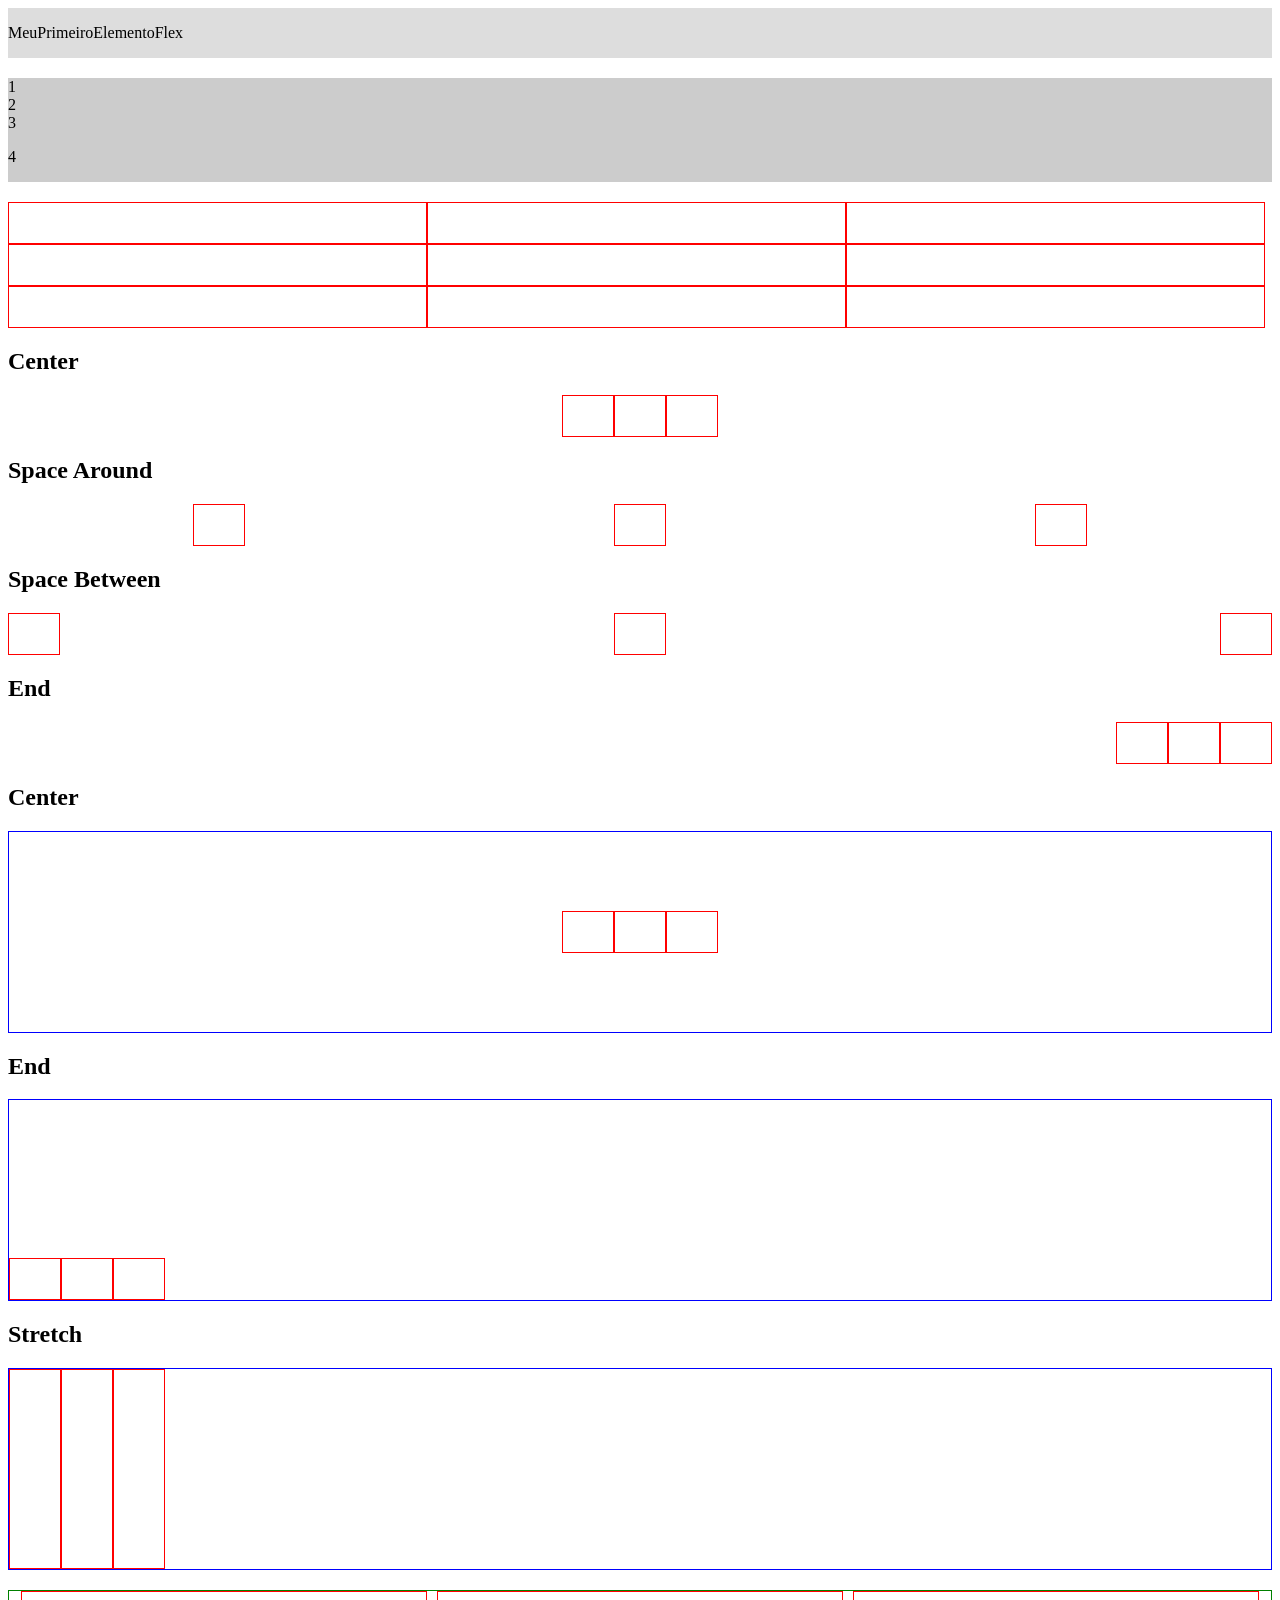
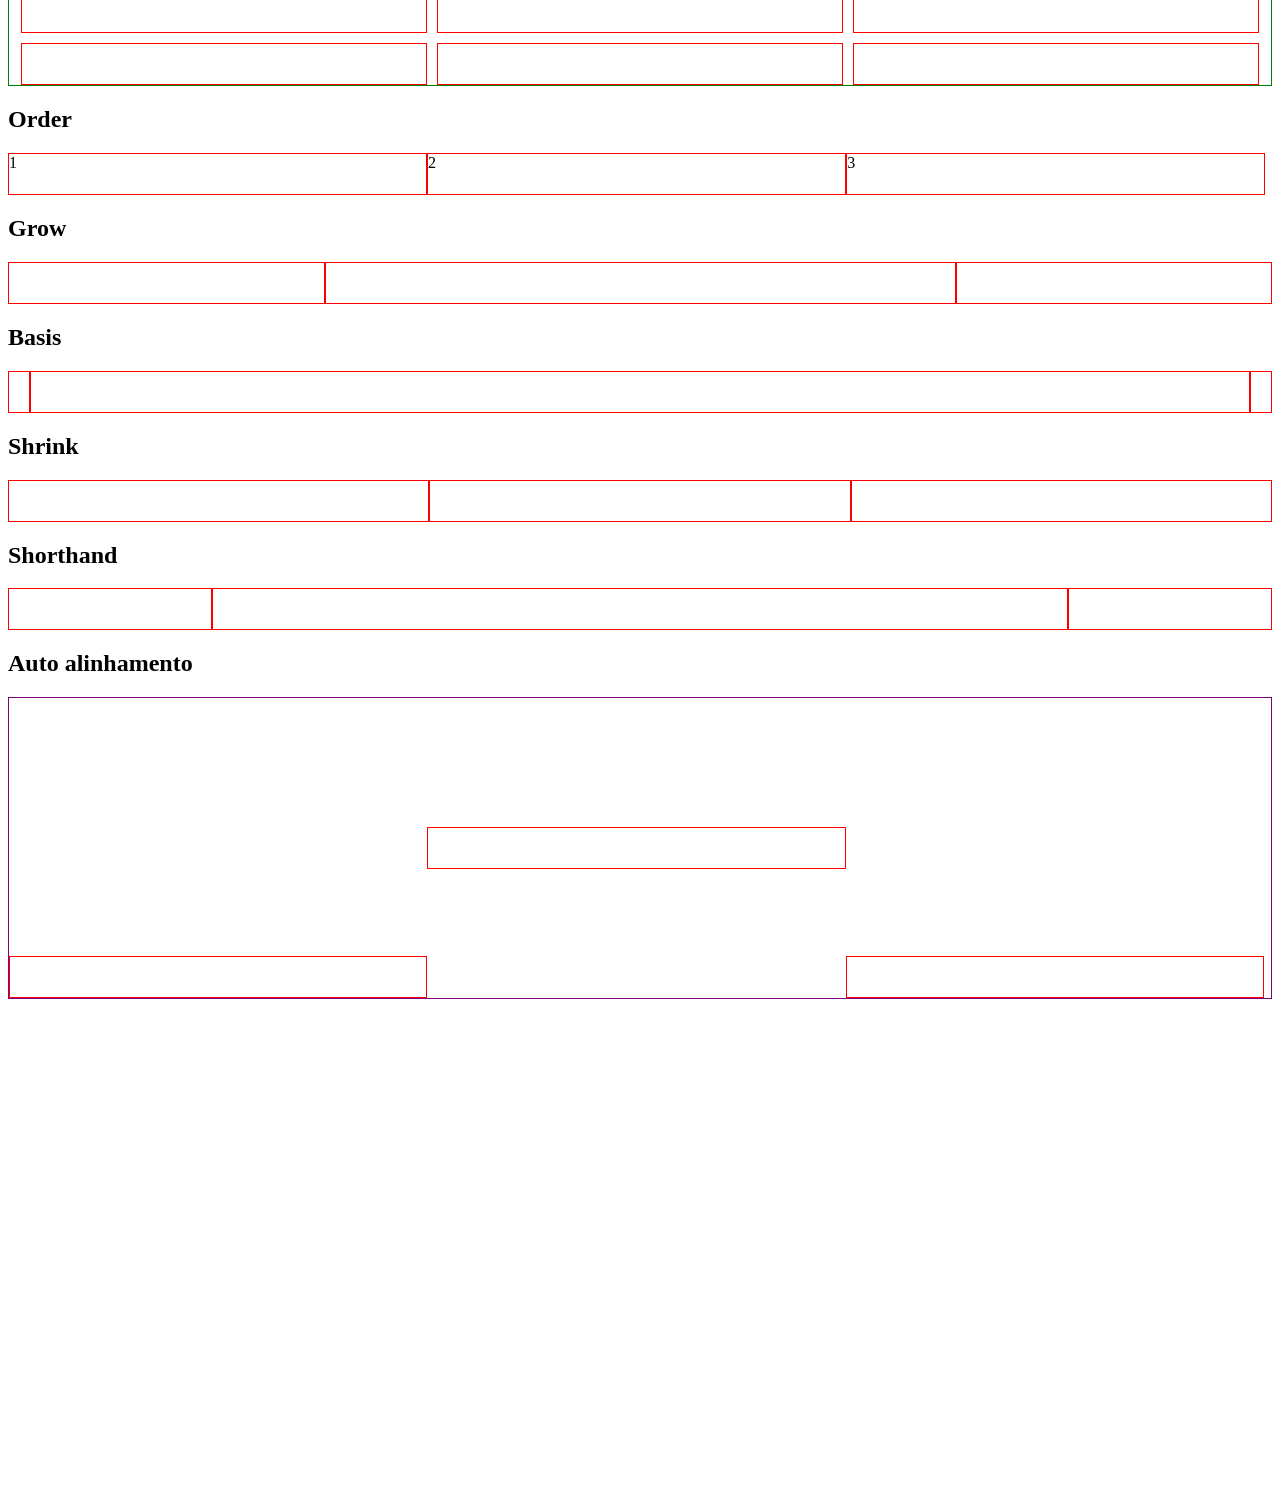
<file: 9_FLEXBOX/index.html>
<!DOCTYPE html>
<html lang="en">
<head>
    <meta charset="UTF-8">
    <meta name="viewport" content="width=device-width, initial-scale=1.0">
    <title>Flexbox</title>
    <link rel="stylesheet" href="css/styles.css">
</head>
<body>
    <!-- 1 - Flex -->
     <div class="flex">
        <p>Meu</p>
        <p>Primeiro</p>
        <p>Elemento</p>
        <p>Flex</p>
     </div>

     <!-- 2 - column -->
      <div class="flex-column">
        <span>1</span>
        <span>2</span>
        <span>3</span>
        <p>4</p>
      </div>

    <!-- 3 - wrap -->
     <div class="wrap">
        <div class="box"></div>
        <div class="box"></div>
        <div class="box"></div>
        <div class="box"></div>
        <div class="box"></div>
        <div class="box"></div>
        <div class="box"></div>
        <div class="box"></div>
        <div class="box"></div>
     </div>

   <!-- 4 Justify content -->
    <h2>Center</h2>
    <div class="center">
      <div class="box"></div>
      <div class="box"></div>
      <div class="box"></div>
    </div>

    <h2>Space Around</h2>
    <div class="space-around">
      <div class="box"></div>
      <div class="box"></div>
      <div class="box"></div>
    </div>

    <h2>Space Between</h2>
    <div class="space-between">
      <div class="box"></div>
      <div class="box"></div>
      <div class="box"></div>
    </div>

    <h2>End</h2>
    <div class="end">
      <div class="box"></div>
      <div class="box"></div>
      <div class="box"></div>
    </div>

    <!-- 5 - Align Items -->
     <h2>Center</h2>
    <div class="align-center">
      <div class="box"></div>
      <div class="box"></div>
      <div class="box"></div>
    </div>

    <h2>End</h2>
    <div class="flex-end">
      <div class="box"></div>
      <div class="box"></div>
      <div class="box"></div>
    </div>

    <h2>Stretch</h2>
    <div class="stretch">
      <div class="box"></div>
      <div class="box"></div>
      <div class="box"></div>
    </div>

  <!-- 6 - Gap -->
   <div class="gap">
    <div class="box"></div>
    <div class="box"></div>
    <div class="box"></div>
    <div class="box"></div>
    <div class="box"></div>
    <div class="box"></div>
   </div>

  <!-- 7 - Order -->
   <h2>Order</h2>
   <div class="order">
    <div class="box" id="three">3</div>
    <div class="box" id="one">1</div>
    <div class="box" id="two">2</div>
   </div>

  <!-- 8 - Grow -->
   <h2>Grow</h2>
   <div class="grow">
    <div class="box"></div>
    <div class="box big"></div>
    <div class="box"></div>
   </div>

  <!-- 9 Basis -->
   <h2>Basis</h2>
   <div class="basis">
    <div class="box"></div>
    <div class="box big"></div>
    <div class="box"></div>
   </div>

  <!-- 10 - Shrink -->
   <h2>Shrink</h2>
   <div class="shrink">
    <div class="box"></div>
    <div class="box small"></div>
    <div class="box"></div>
   </div>

  <!-- 11 - Flex shorthand -->
   <h2>Shorthand</h2>
   <div class="shorthand">
    <div class="box"></div>
    <div class="box different"></div>
    <div class="box"></div>
   </div>

  <!-- 12 - Auto alinhamento -->
   <h2>Auto alinhamento</h2>
   <div class="auto-alignment">
    <div class="box"></div>
    <div class="box different"></div>
    <div class="box"></div>
   </div>

</body>
</html>
</file>
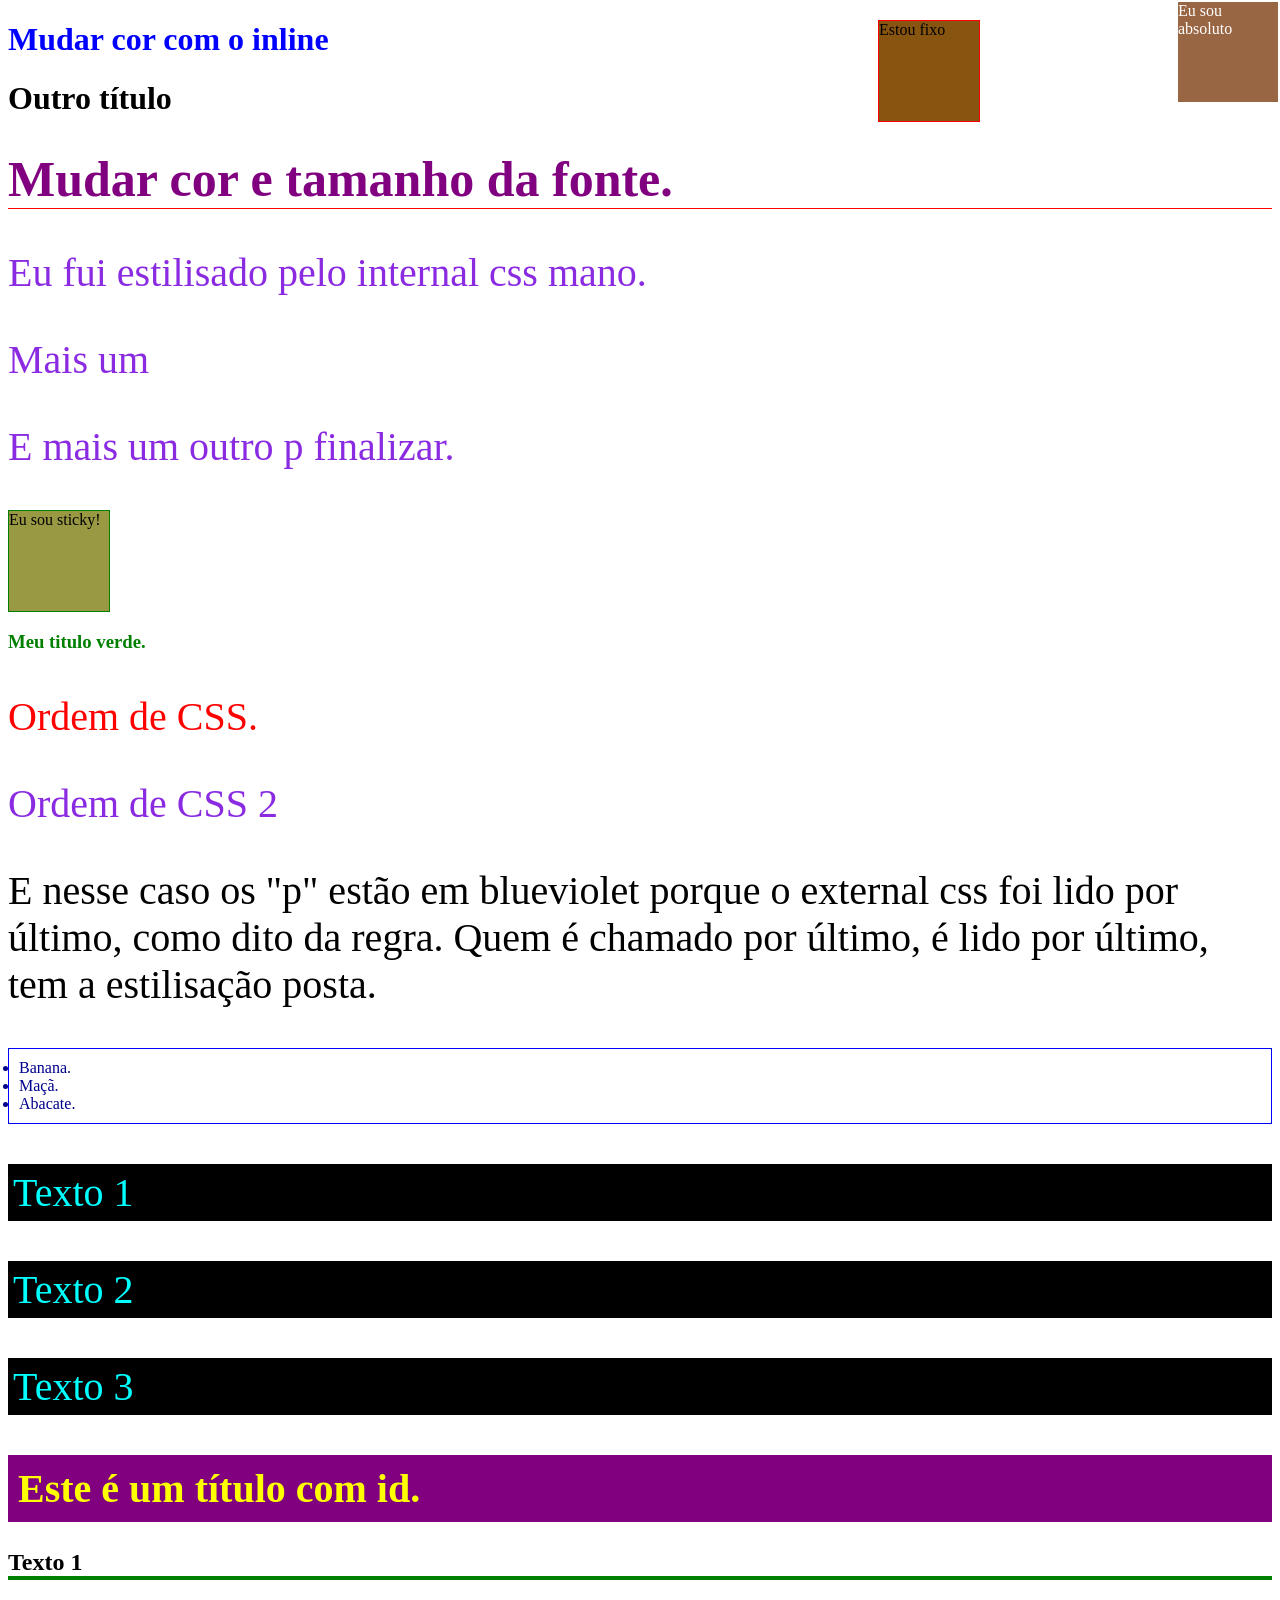
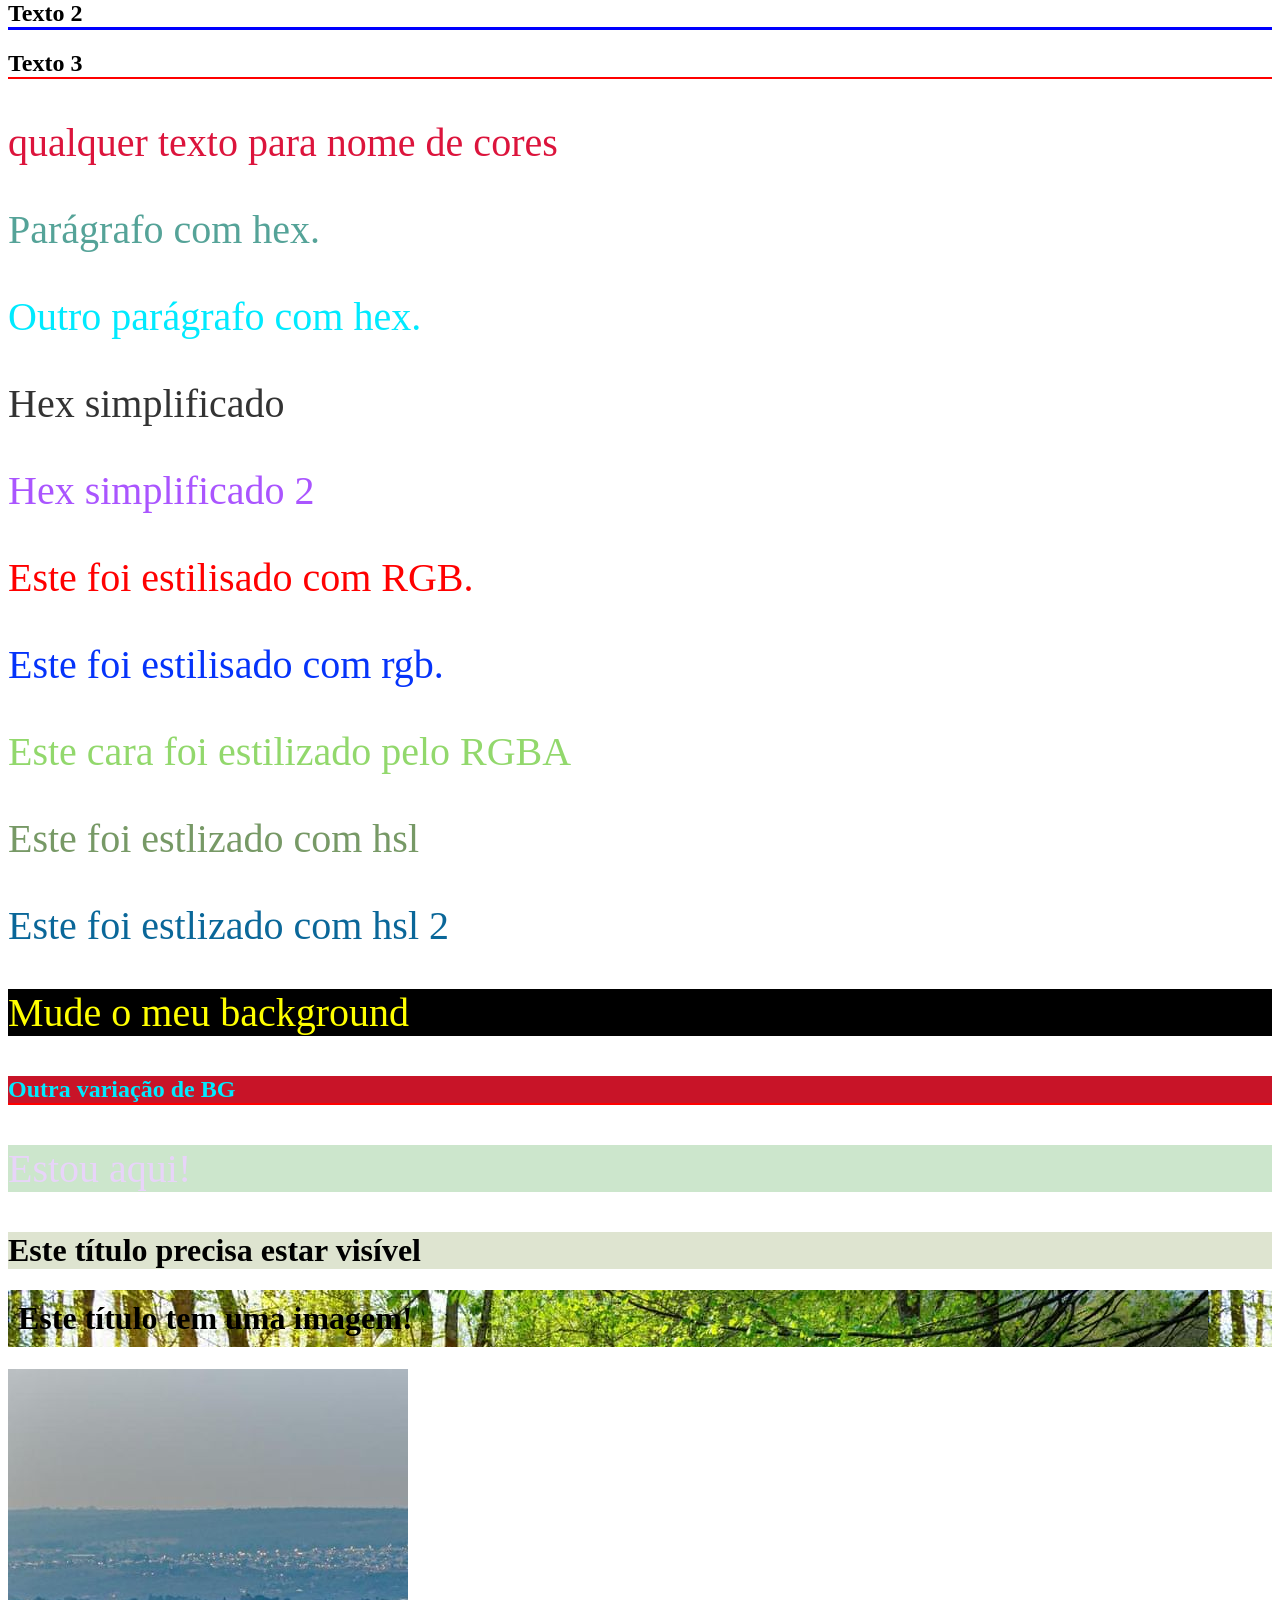
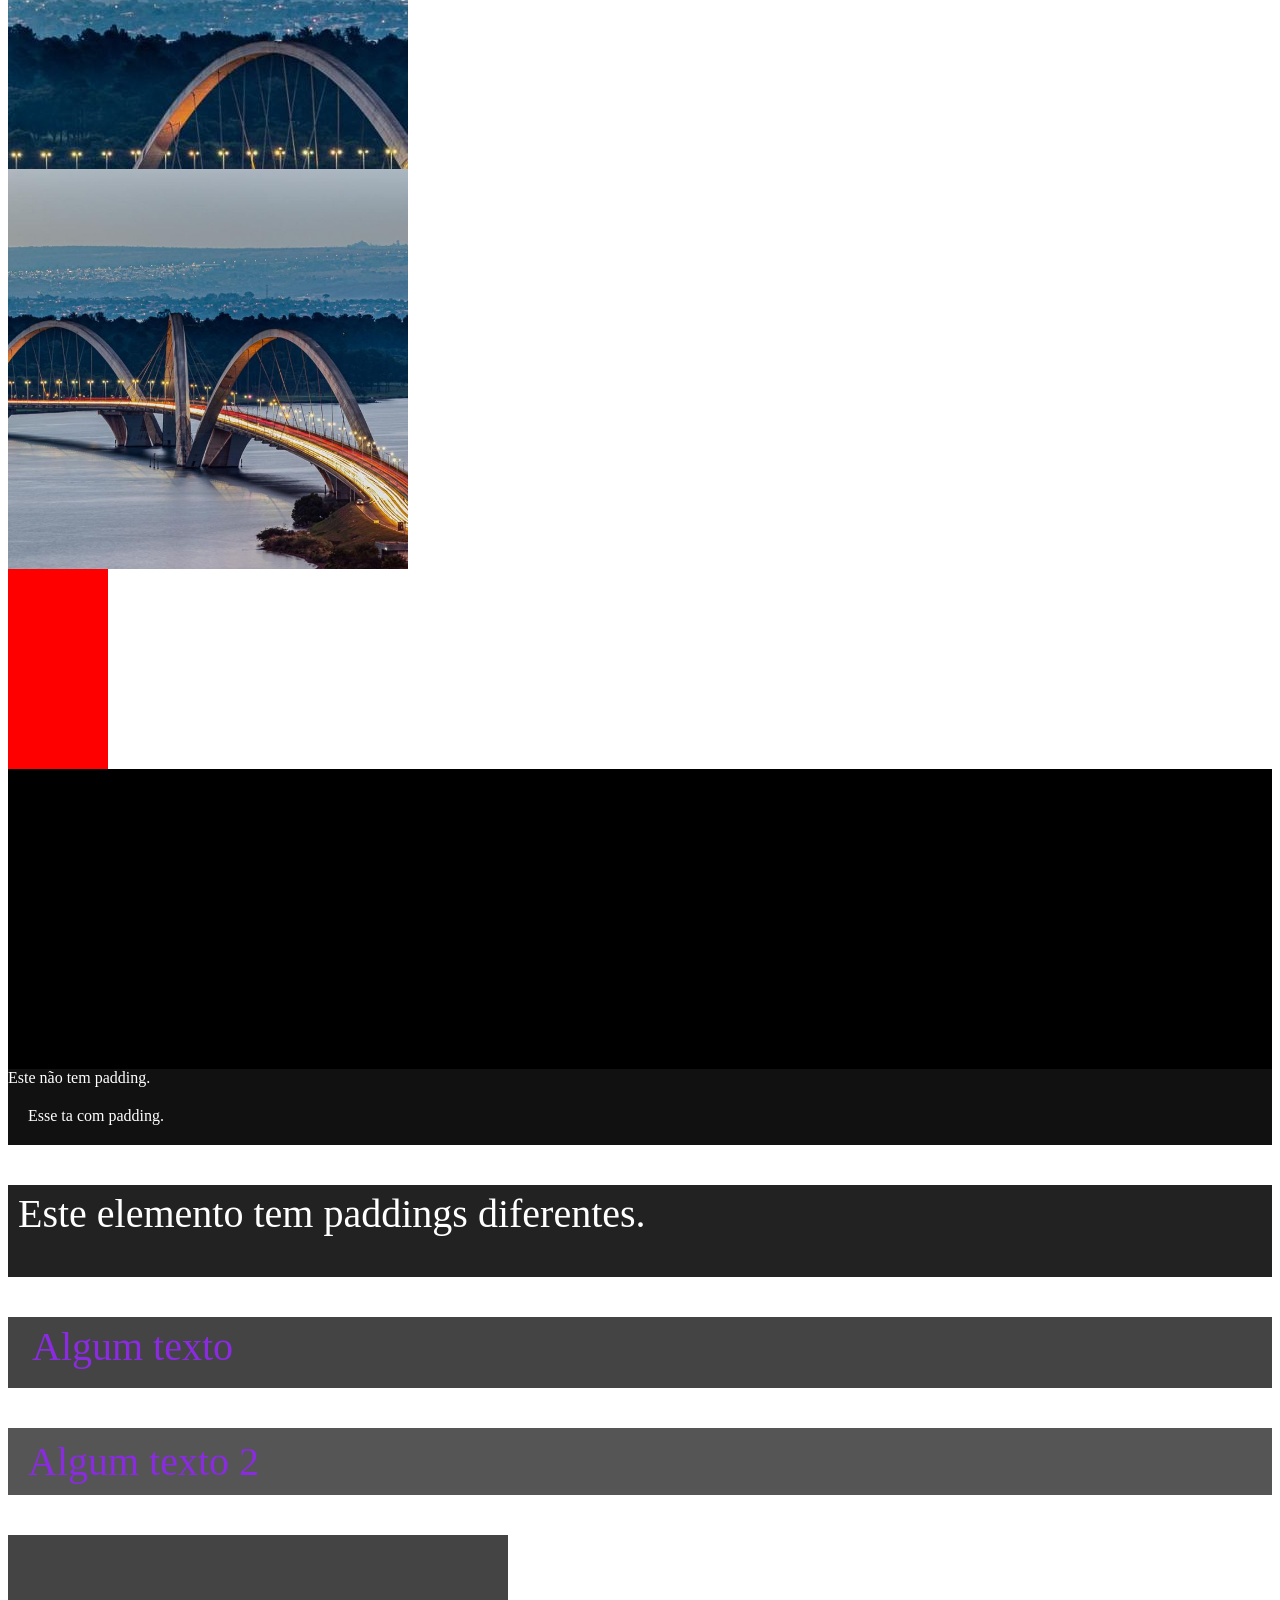
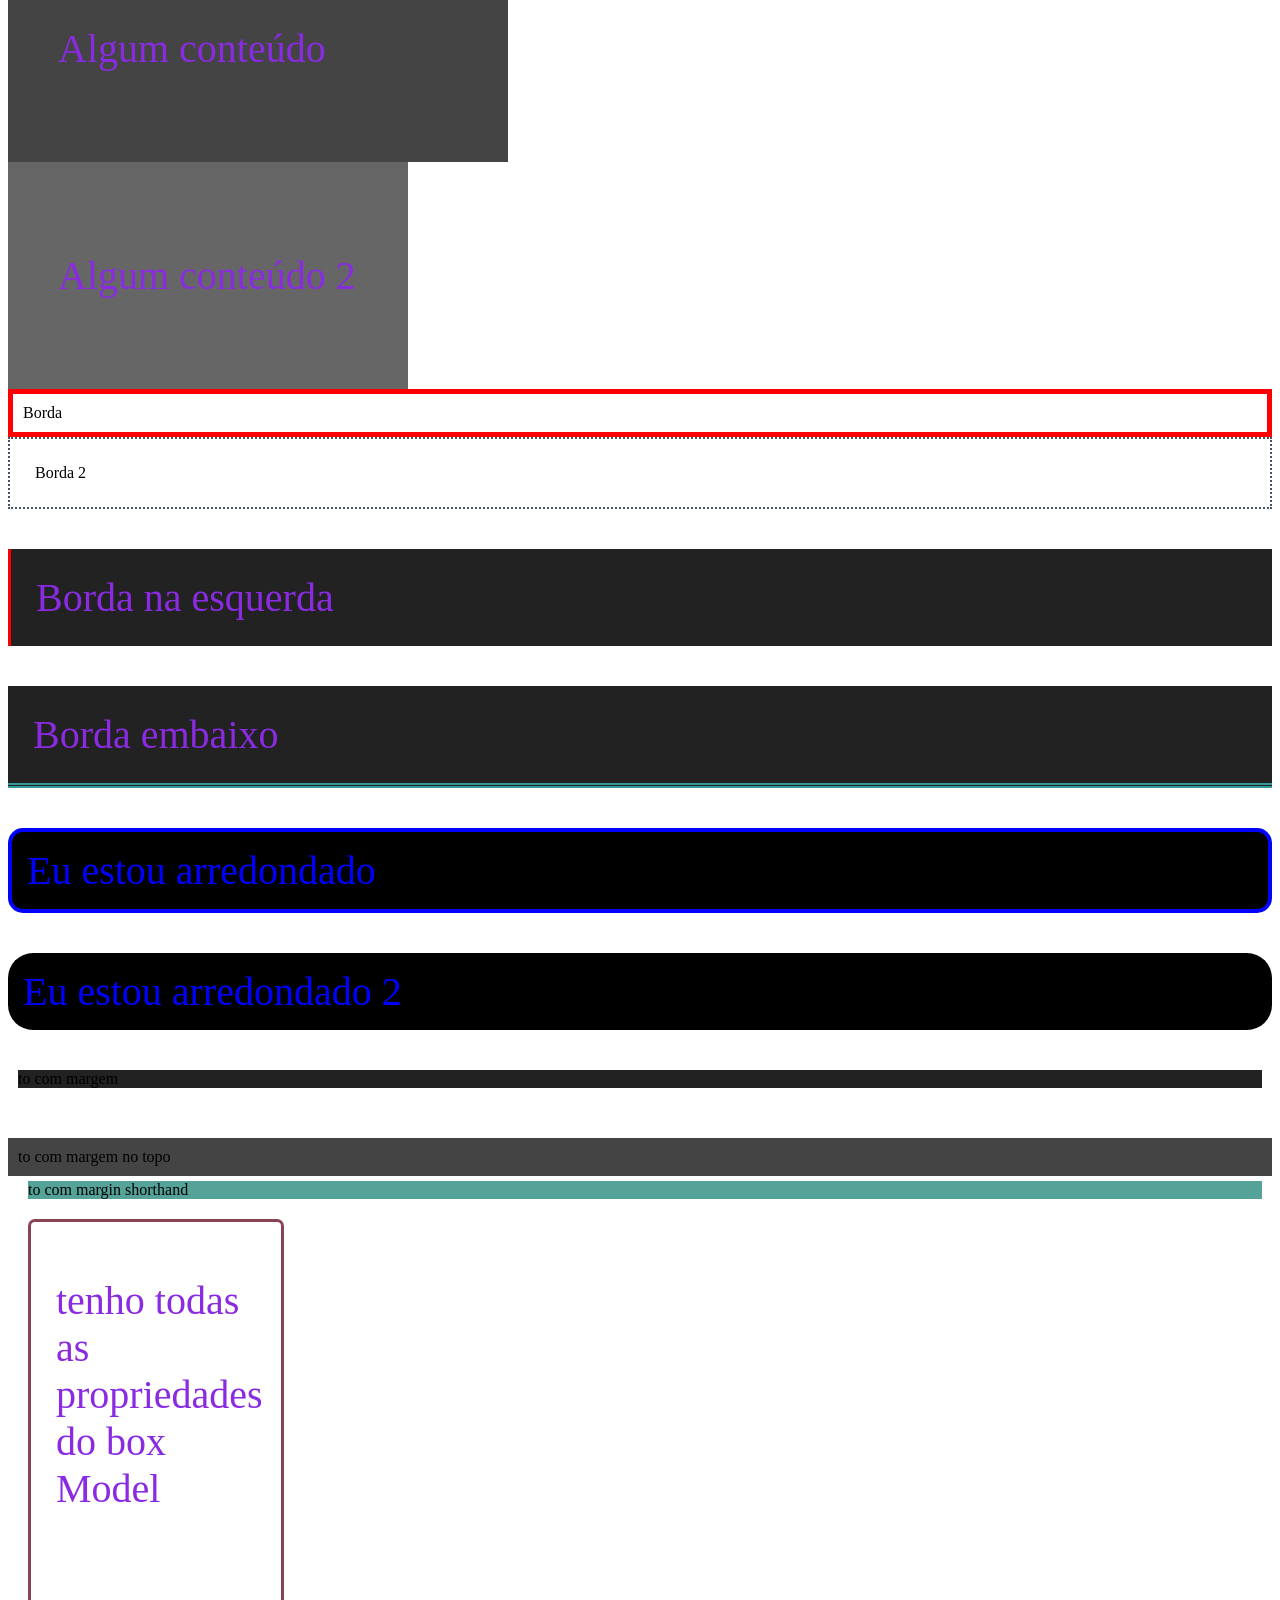
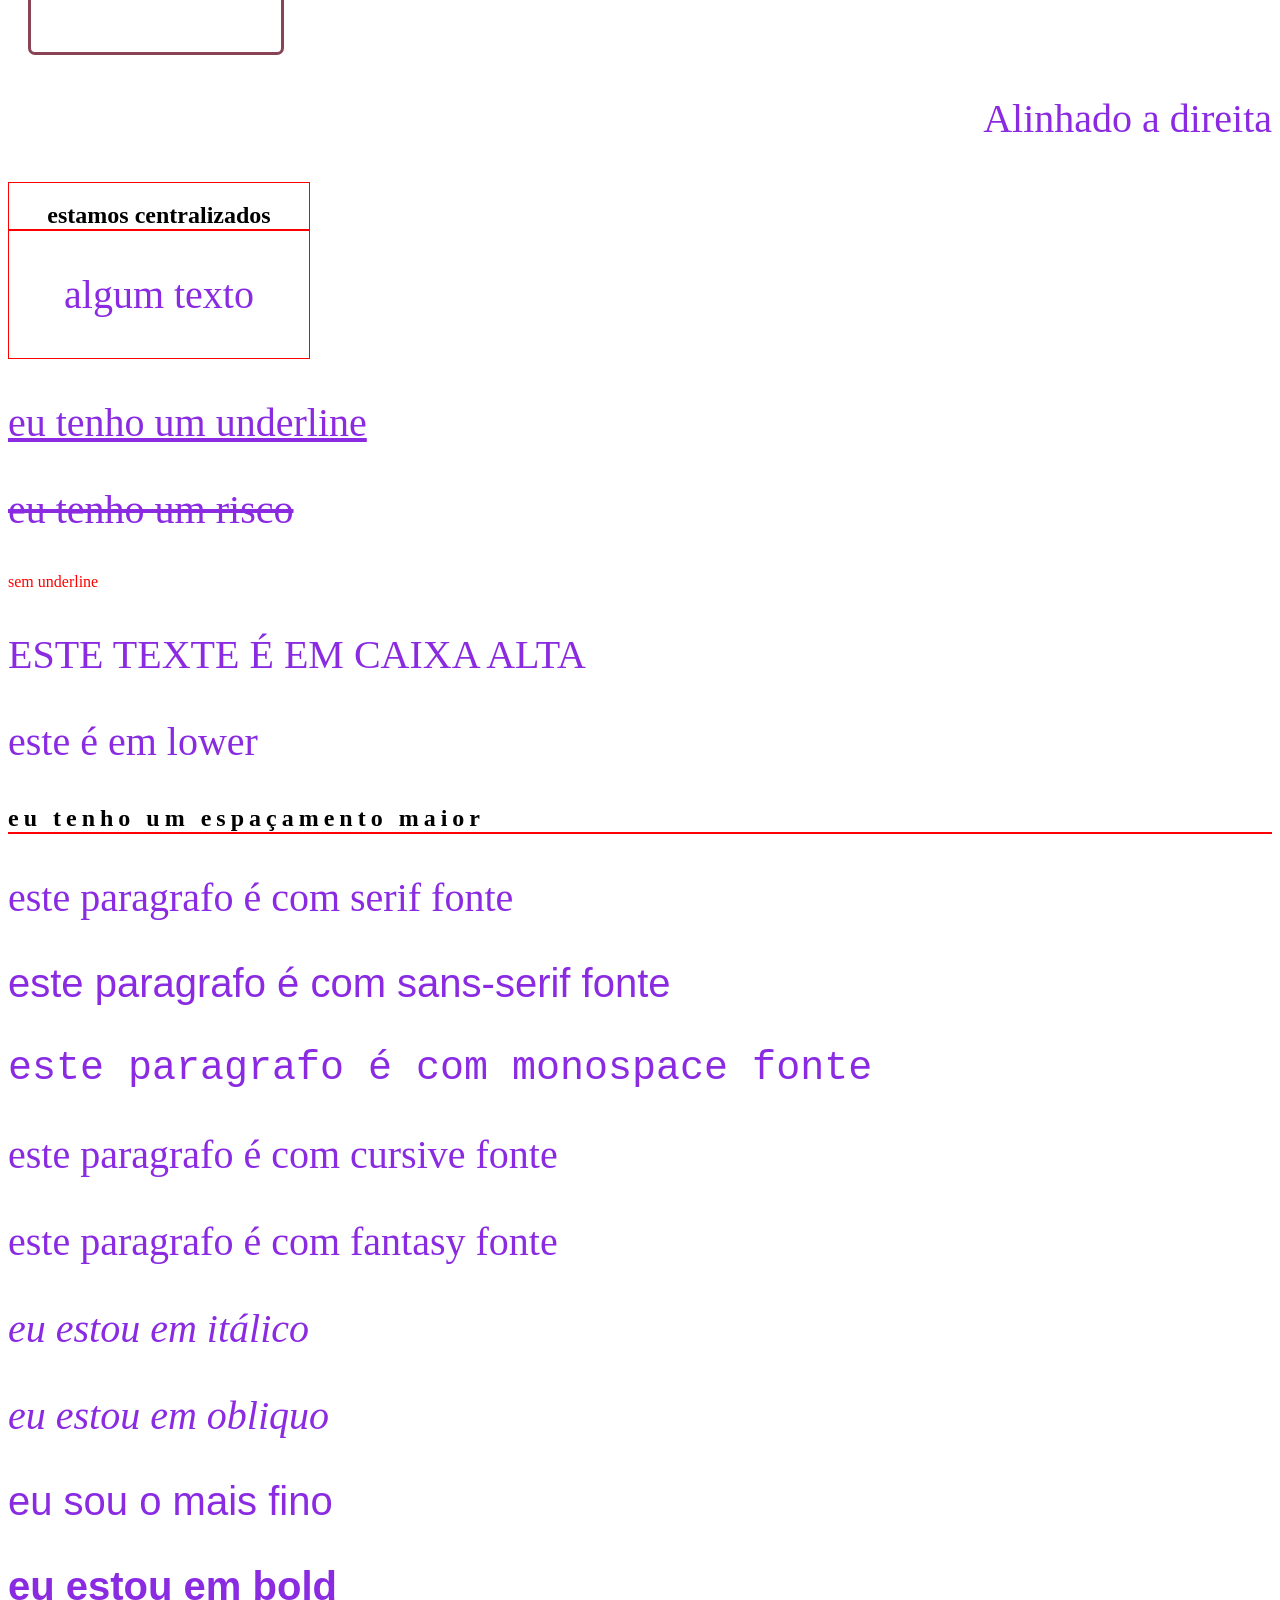
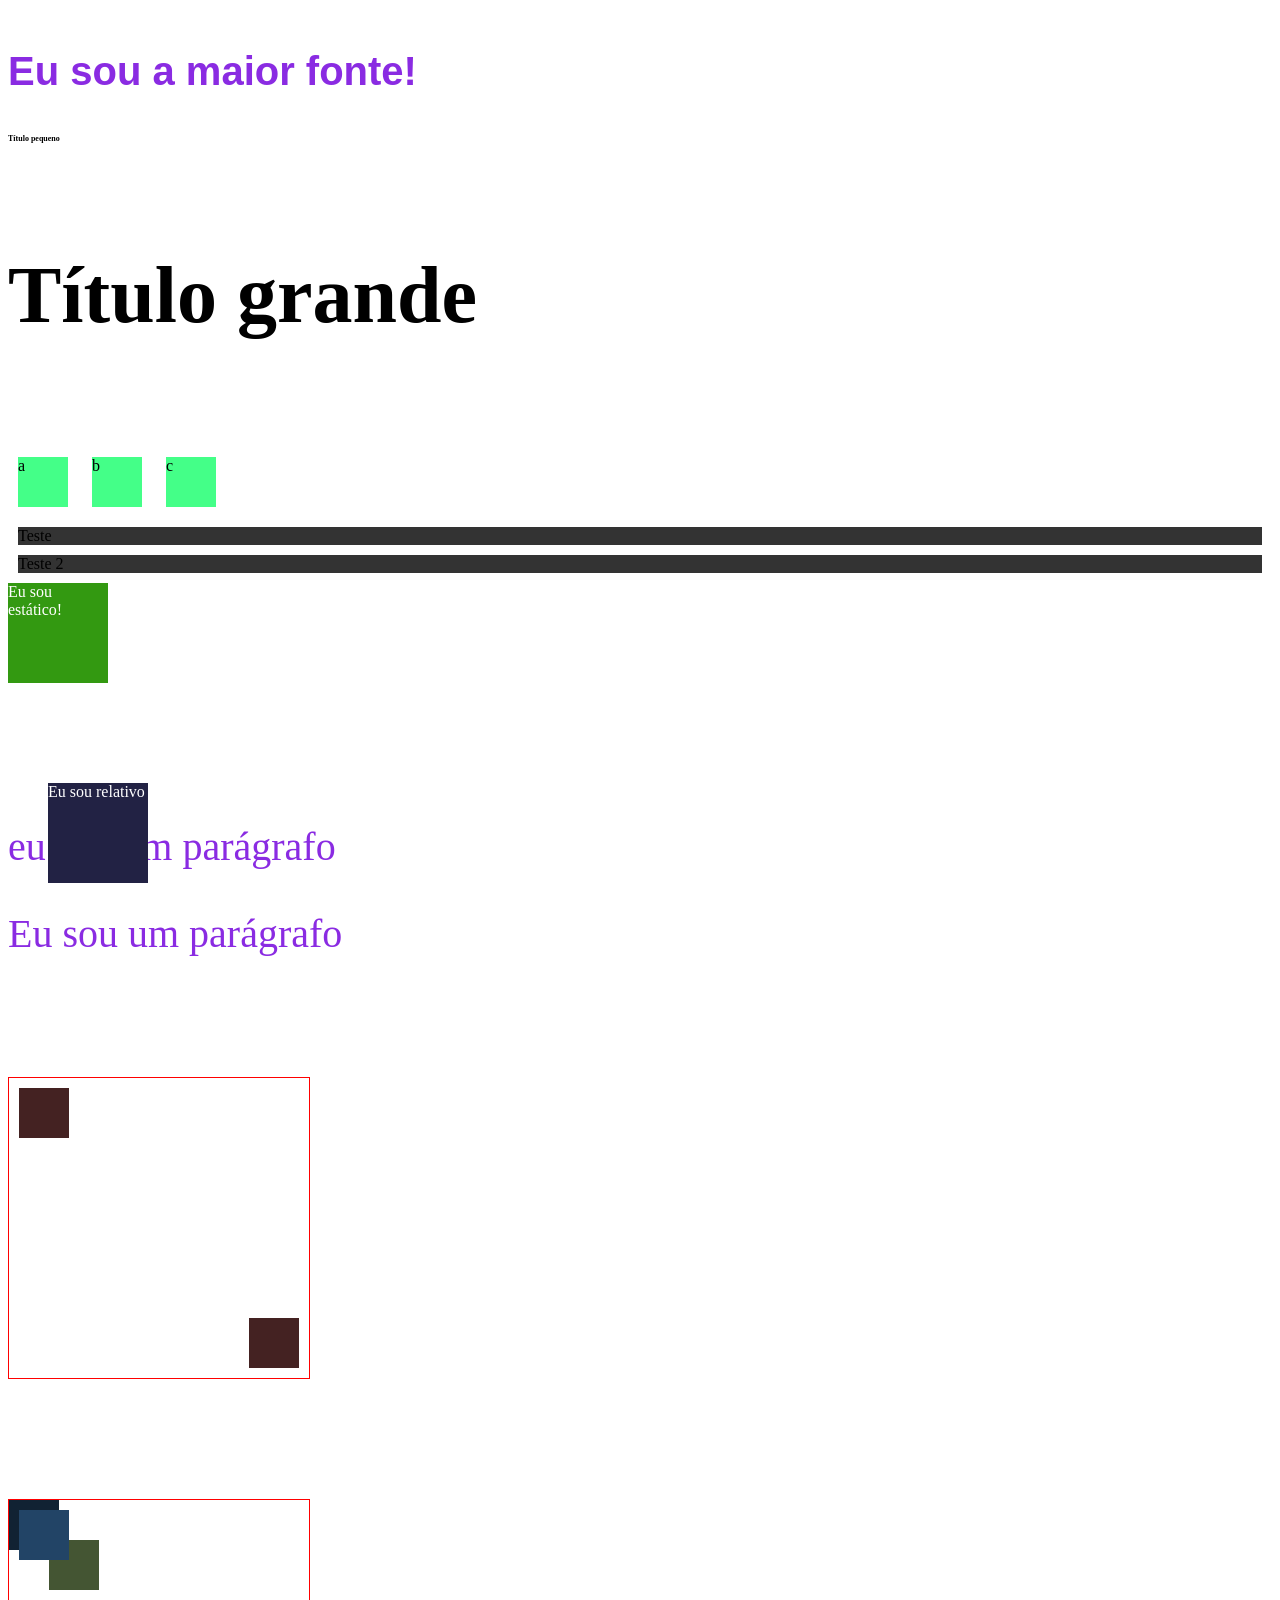
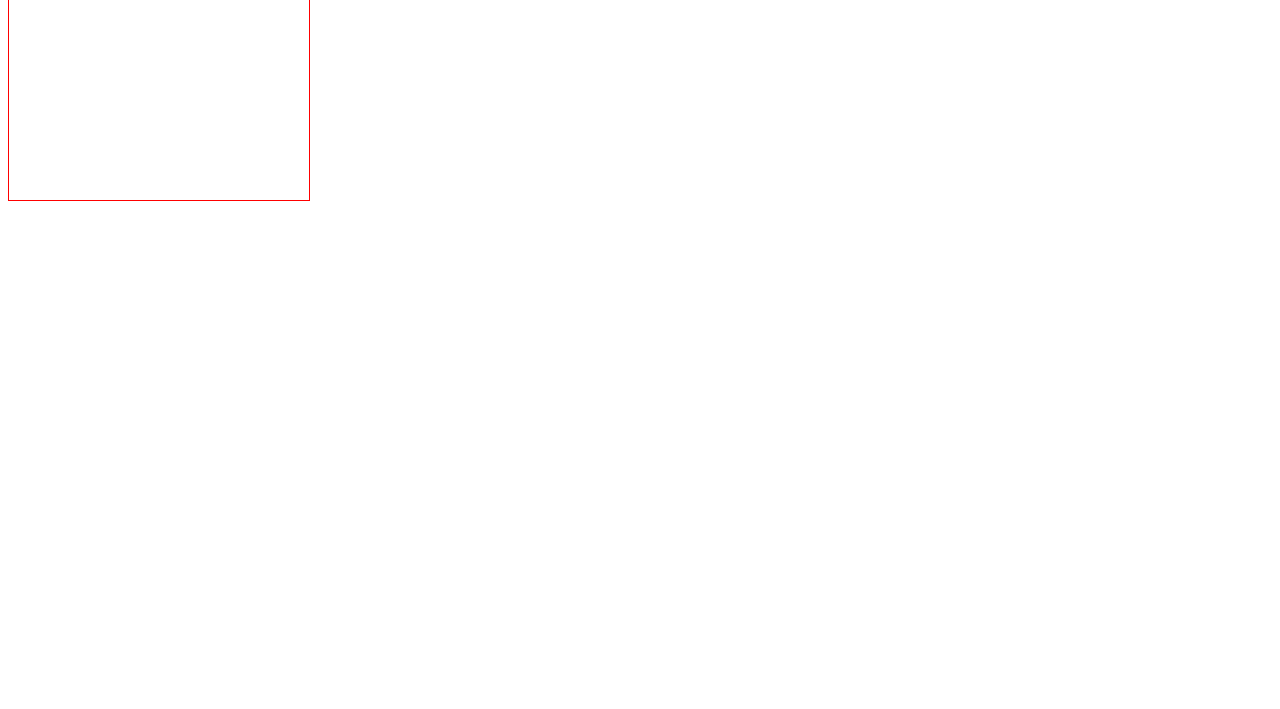
<file: 1_HTML/3_CSS/index.html>
<!DOCTYPE html>
<html lang="en">
<head>
    <meta charset="UTF-8">
    <meta name="viewport" content="width=device-width, initial-scale=1.0">
    <title>CSS</title>
    <!-- 3 - Internal CSS -->
     <style>
            p {
                color:gold;
                font-size: 40px;
            }
     </style>
    <!-- 4- External CSS --> 
    <link rel="stylesheet" href="css/style.css">
    <link rel="stylesheet" href="css/lists.css">
</head>
<body>
    <!-- 1- Inline CSS -->
     <h1 style="color:blue">Mudar cor com o inline</h1>
     <h1>Outro título</h1>

    <!-- 2- Múltiplas regras CSS -->
     <h1 style="color:purple; font-size: 50px; border-bottom: 1px solid red;">Mudar cor e tamanho da fonte.</h1>

    <!-- 3 Internal CSS -->
     <p>Eu fui estilisado pelo internal css mano.</p>
     <p>Mais um</p>
     <p>E mais um outro p finalizar.</p>

    <!-- 48 - Sticky -->
    <div class="sticky">
      <span>Eu sou sticky!</span>
    </div>

    <!-- 4 - External CSS -->
     <h3>Meu titulo verde.</h3>

     <!-- 5 - Ordem de CSS -->
      <p style="color: red;">Ordem de CSS.</p>
      <p>Ordem de CSS 2</p>
      <p style="color:black;">E nesse caso os "p" estão em blueviolet porque o external css foi
        lido por último, como dito da regra. Quem é chamado por último, é lido
        por último, tem a estilisação posta.
      </p>

    <!-- 6 - Múltiplos CSS -->
    <ul>
        <li>Banana.</li>
        <li>Maçã.</li>
        <li>Abacate.</li>
    </ul>

    <!-- 8 - Classes -->
    <p class="paragraph">Texto 1</p>
    <p class="paragraph">Texto 2</p> 
    <p class="paragraph">Texto 3</p>

    <!-- 9 - IDs -->
     <h1 id="exclusive-title">Este é um título com id.</h1>

     <!-- 10 - Múltiplas regras, ordem do css -->
      <h2 id="algum-titulo" class="titulo">Texto 1</h2>
      <h2 class="titulo">Texto 2</h2>
      <h2>Texto 3</h2>

    <!-- 11 - nome da cor -->
     <p class="color-name">qualquer texto para nome de cores</p>

    <!-- 12 - Cores Hexadecimais -->
     <p class="hex">Parágrafo com hex.</p>
     <p class="hex-2">Outro parágrafo com hex.</p>

    <!-- 13 - Aprofundando em HEX -->
    <p class="simple-hex">Hex simplificado</p>
    <p class="simple-hex-2">Hex simplificado 2</p>

    <!-- 14 - rgb -->
    <p class="rgb">Este foi estilisado com RGB.</p>

    <p class="mixed-rgb">Este foi estilisado com rgb.</p>

    <!-- 15 RGBA -->
    <p class="rgba"> Este cara foi estilizado pelo RGBA</p>

    <!-- 16 - HSL -->
     <p class="hsl">Este foi estlizado com hsl</p>
     <p class="hsl-2">Este foi estlizado com hsl 2</p>


    <!-- 17 background color-->
     <p class="bg">Mude o meu background</p>
     <h2 class="bg-2">Outra variação de BG</h2>

    <!-- 18 Background opacity -->
     <div class="bg-opacity">
      <p>Estou aqui!</p>
     </div>

    <!-- 19 rgba com opacidade-->
     <div class="rgba-opacity">
      <h1>Este título precisa estar visível</h1>
     </div>

    <!-- 20 - Imagem no Background -->
    <h1 class="bg-image">Este título tem uma imagem!</h1>

    <!-- 21 - BG Image Centralizada -->
    <div class="not-centered-bg"></div>
    <div class="centered-bg"></div>

     <!-- 22 - Altura (height) e Largura (width)-->
    <div class="height-width"></div>
    <div class="height-width-2"></div>

     <!-- 23 - Padding -->
    <div class="without-padding">Este não tem padding.</div>
    <div class="with-padding">Esse ta com padding.</div>

     <!-- 24 - Padding Individual -->
      <p class="padding-individual">Este elemento tem paddings diferentes.</p>

      <!-- 25 Shorthand padding -->
      <p class="shorthand-padding">Algum texto</p>
      <p class="shorthand-padding-2">Algum texto 2</p>

     <!-- 26 - Padding com width -->
      <div class="without-border-box">
        <p>Algum conteúdo</p>
      </div>
      <div class="border-box">
        <p>Algum conteúdo 2</p>
      </div>

    <!-- 27 - Border -->
     <div class="border">Borda</div>
     <div class="border-2">Borda 2</div>

    <!-- 28 Border Individual -->
     <p class="border-left">Borda na esquerda</p>
     <p class="border-bottom">Borda embaixo</p>

    <!-- 29 - Borda arredondada -->
     <p class="rounded-p">Eu estou arredondado</p>
     <p class="rounded-p-2">Eu estou arredondado 2</p>
     
    <!-- 30 - Margin -->
     <div class="margin">to com margem</div>
     <div class="margin-top">to com margem no topo</div>
     <div class="margin-shorthand">to com margin shorthand</div>

    <!-- 31 Box Model -->
    <div class="box-model">
      <p>tenho todas as propriedades do box Model</p>
    </div>

    <!-- 33- Text alignment -->
    <p class="text-alignment">Alinhado a direita</p>
    <div class="container-center">
      <h2>estamos centralizados</h2>
      <p>algum texto</p>
    </div>

   <!-- 34 - text decoration -->
    <p class="underline">eu tenho um underline</p>
    <p class="line-trough">eu tenho um risco</p>
    <a href="#" class="remove-underline">sem underline</a>

    <!-- 35 - Text transform -->
    <p class="upper">este texte é em caixa alta</p>
    <p class="lower">ESTE É EM LOWER</p>

    <!-- 36 - Letter spacing -->
     <h2 class="spacing">eu tenho um espaçamento maior</h2>

    <!-- 37 - Fontes -->
    <p class="serif">este paragrafo é com serif fonte</p>
    <p class="sans-serif">este paragrafo é com sans-serif fonte</p>
    <p class="monospace">este paragrafo é com monospace fonte</p>
    <p class="cursive">este paragrafo é com cursive fonte</p>
    <p class="fantasy">este paragrafo é com fantasy fonte</p>

    <!-- 38 - Estilo de fonte ( font style) -->
     <p class="italic">eu estou em itálico</p>
     <p class="oblique">eu estou em obliquo</p>

    <!-- 39 - Font weight -->
    <p class="thin">eu sou o mais fino</p>
    <p class="bold">eu estou em bold</p>
    <p class="bolder">Eu sou a maior fonte!</p>

    <!-- 40 - Font size -->
    <h4 class="small">Título pequeno</h4>
    <h4 class="big">Título grande</h4>

    <!-- 41 - Display-->
    <div class="inline-box">a</div>
    <div class="inline-box">b</div>
    <div class="inline-box">c</div>
    <span class="block">Teste</span>
    <span class="block">Teste 2</span>

    <!-- 42 - Hiding elements -->
     <p class="invisible">to invisível mlk</p>

    <!-- 43 - Static position -->
     <div class="static">
      <span>Eu sou estático!</span>
     </div>

    <!-- 44 - relative -->
     <div class="relative">
      <span>Eu sou relativo</span>
     </div>
     <p>eu sou um parágrafo</p>

    <!-- 45 - Absolute -->
     <div class="absolute">
      <span>Eu sou absoluto</span> 
     </div>
     <p>Eu sou um parágrafo</p>

    <!-- 46 - relative com absolute -->
     <div class="relative-container">
      <div class="absolute-1"></div>
      <div class="absolute-2"></div>   
    </div>

    <!-- 47 - fixed -->
     <div class="fixed">
      <span>Estou fixo</span>
     </div>

    <!-- 49 - z-index -->
    <div class="relative-container">
      <div class="absolute-3"></div>
      <div class="absolute-4"></div>
      <div class="absolute-5"></div>
    </div>
</html>
</file>
<file: 10_HOSPEDAGEM/styles.css>
/* tema claro / escuro */
:root {
    --bg: #fff;
    --texto: #111;
    --borda: #e5e7eb;
    --caixa: #f8fafc;
    --acao: #2563eb;
}

[data-tema="escuro"] {
    --bg: #0b1220;
    --texto: #e5e7eb;
    --borda: #1f2937;
    --caixa: #111827;
    --acao: #38bdf8;
}

/* Estilos padrão */
* {
    box-sizing: border-box;
    transition: 0.3s;
}

html, body {
    height: 100%;    
}

body {
    margin: 0;
    font-family: Arial;
    min-height: 100vh;
    display: flex;
    flex-direction: column;
    background-color: var(--bg);
    color: var(--texto);
}

.topo {
    border-bottom: 1px solid var(--borda);
}

.topo .container {
    display: flex;    
    align-items: center;
    justify-content: space-around;
    padding: .75rem 1rem;
}

.caixa {
    border: 1px solid var(--borda);
    background-color: var(--caixa);
    border-radius: .5rem;
    padding: 2rem 1rem;
    max-width: 80%;
    margin: 1.5rem auto;
}

h1 {
    margin-bottom: .5rem;
    font-size: 1.6rem;
}

p {
    margin: 1rem 0;
}

form {
    display: grid;
    gap: .5rem;
}

label {
    font-weight: 600;
}

input {
    padding: .7rem .9rem;
    border: 1px solid var(--borda);
    border-radius: .5rem;
    background-color: var(--bg);
    color: var(--texto);
}

.btn {
    padding: .6rem .9rem;
    border: 1px solid var(--borda);
    background-color: var(--bg);
    color: var(--texto);
    border-radius: .5rem;
    cursor: pointer;
    max-width: 200px;
}

.btn.primario {
    margin-top: 1rem;
    background-color: var(--acao);
    color: #fff;
}

.rodape {
    border-top: 1px solid var(--borda);
    height: 65px;
    display: flex;
    align-items: center;
    justify-content: center;
    color: #6b7280;
    margin-top: auto;
}
</file>
<file: 11_CLONE_INSTAGRAM/css/styles.css>
/*  GERAL  */
* {
    margin: 0;
    padding: 0;
    box-sizing: border-box;
    font-family: Helvetica;    
}

body {
    background-color: #fafafa;
}

/* CONTAINERS */
#main-container {
    display: flex;
    margin-top: 30px;
}

#banner-container,
#form-container {
    flex: 1 1 0;
    width: 50%;
}

#banner-container {
    text-align: right;
}

#banner-container img {    
    width: 100%;
    margin-right: 15px;
    margin-top: 25px;
    max-width: 380px;
}

#form-container {
    text-align: center;    
}

/* LOGIN FORM */
#form-box {
    background-color: #fafafa;
    border: 1px solid #dbdbdb;
    width: 350px;
    margin-top: 30px;    
}

#logo-insta {
    width: 175px;
    height: 51px;
    margin: 30px auto 12px;
}

#login-form {
    margin-top: 20px;
}

#login-form input {
    display: block;
    font-size: 12px;
    padding: 12px 9px;
    background-color: #fafafa;
    border: 1px solid #dbdbdb;
    border-radius: 3px;
    width: 268px;
    margin: 5px auto;
}

#login-form input[type="submit"] {
    background-color: #b2dffc;
    color: #fafafa;
    margin-top: 15px;
    border-radius: 5px;
    height: 30px;
    font-size: 13px;
    padding: 0;
    font-weight: bold;
}

/* SEPARADOR */
.separator {
    position: relative;
}

.line {
    border-top: 1px solid #dbdbdb;
    width: 268px;
    margin: 25px auto 35px;
}

.separator span {
    position: absolute;
    text-transform: uppercase;
    color: #bbb;
    background-color: #fafafa;
    top: -6px;
    width: 50px;
    margin-left: -25px;
    font-size: 14px;
}

/* FACEBOOK LOGIN */
#facebook-login {
    margin-bottom: 25px;
}

#facebook-login a {
    text-decoration: none;
    color: #385185;
    display: flex;
    align-items: center;
    justify-content: center;
}

#facebook-login img {
    width: 16px;
    height: 16px;    
    margin-right: 8px;
}

#facebook-login span {
    font-weight: bold;
    font-size: 13px;
    margin-top: 1px;
}

/* FORGOT PASSWORD */
#forgot-pass {
    margin-bottom: 20px;
    font-size: 12px;
}

#forgot-pass a {
    text-decoration: none;
    color: #373799;
}

/* REGISTER */
#register-container {
    background-color: #fff;
    border: 1px solid #dbdbdb;
    width: 350px;
    margin-top: 10px;
    padding: 25px;
}

#register-container p {
    font-size: 14px;
    color: #262626;
}

#register-container a {
    color: #4a95f6;
    font-weight: bold;
    text-decoration: none;
}

/* GET APP */
#get-app-container {
    text-align: center;
    width: 350px;
}

#get-app-container p {
    margin: 20px 0;
    font-size: 13px;
}

#get-app-container a {
    text-decoration: none;
}

#get-app-container img {
    width: 136px;
    height: 40px;
}

/* FOOTER */
footer {
    text-align: left;
    width: 1000px;
    margin: 50px auto;
    display: flex;
    flex-direction: column;
    justify-content: center;
    align-items: center;
}

footer #footer-links {
    display: flex;
    list-style: none;
}

#footer-links li {
    margin-right: 10px;
}

#footer-links a,
#copyright {
    text-decoration: none;
    color: #8e8e8e;
    font-size: 12px;
}

#copyright {
    margin-top: 10px;
}

/* MOBILE */
@media (max-width: 450px) {
    body {
        background-color: #fff; 
    }
    
    #banner-container {
        display: none;
    }

    #main-container,
    #form-box {
    margin-top: 0;
    }

    #form-container,
    #form-box,
    #register-container,
    #get-app-container {
        width: 100%;
        border: none;
        background-color: #fff;
    }

    footer {
        width: 90%;
    }

    #footer-links {
        flex-wrap: wrap;
        justify-content: center;
        margin-bottom: 10px;
    }
}
</file>
<file: 13_PROJETO_HTML_SEMANTICO/css/styles.css>
/*GERAL*/
* {
    padding: 0;
    margin: 0;
    font-family: Georgia;
}

ul {
    list-style: none;
}

a {
    text-decoration: none;
    color: #444;
    transition: 0.4s;
}

a:hover {
    color: #37a1f7;
}

/* Navbar */
#navbar {
    padding: 1.5rem 2.5rem;
    border-bottom: 2px solid #ddd;
}

#navbar-inner {
    display: flex;
    justify-content: space-between;
    align-items: center;
    max-width: 1200px;
    margin: 0 auto;
}

#nav-links {
    display: flex;
    gap: 1rem;
}

/* conteúdo principal */
.container {
    display: flex;
    gap: 3rem;
    padding: 2rem 2.5rem;
    max-width: 1200px;
    margin: 0 auto;
}

#posts-container {
    flex: 3 1 0;
}

.post {
    margin-bottom: 2.5rem;
}

.post img {
    width: 100%;
    margin-bottom: 1rem;
}

.tittle,
.description,
.author {
    margin-bottom: 1rem;
}

.tittle {
    font-size: 2rem;
}

.author {
    color: #333;
    font-weight: bold;
}

/* barra lateral */
#sidebar {
    flex: 1 1 0;    
}

#search-bar,
#categories,
#tags {
    padding: 1.5rem;
    border: 1px solid #ddd;
    margin-bottom: 1rem;
}

#search-bar h4,
#categories h4,
#tags h4 {
    margin-bottom: 1.5rem;
    font-size: 1.6rem;
}

#search-bar form {
    display: flex;
}

#search-bar input {
    padding: .5rem 1rem;
    border: 1px solid #ddd;
}

#search-bar input[type="submit"] {
    cursor: pointer;
    background-color: #37a1f7;
    color: #fff;
    border: none;
}

#categories li {
    margin-bottom: 1rem;
}

#tags-container {
    display: flex;
    flex-wrap: wrap;
    gap: 0.5rem;
}

#tags-container a {
    background-color: #ddd;
    padding: .5rem .7rem;
    border-radius: .3rem;
}

/*FOOTER*/
#footer {
    border-top: 2px solid #ddd;
    padding: 3rem;
    text-align: center;
}

#footer h2,
#footer p {
    margin-bottom: 1rem;
}

/* RESPONSIVO */
@media(max-width: 450px) {
    .container {
        flex-wrap: wrap;
    }
}
</file>
<file: 4_TRIBUTE/CSS/styles.css>
html {
    font-family: helvetica;
    background-color: #ddd;
}

.container {
    max-width: 1100px;
    background-color: #fff;
    position: relative;
    margin: 50px auto;
    padding: 20px 50px;
}

.bold {
    font-weight: bold;
}

/* Header */
.header {
    text-align: center;
}

.main-title {
    font-size: 40px;
}

.main-paragraph {
    font-style: italic;
}

/* Imagem destaque */
.featured-image {
    text-align: center;
    margin-top: 30px;
}

/* Biografia */
.biography-container {
    padding: 25px 0;
    margin: 25px 0;
    border-top: 1px dashed #ddd;
    border-bottom: 1px dashed #ddd;    
}
/* Quotes */
.quotes-container {
    background-color: #ddd;
    padding: 30px;
}

.quotes-container blockquote {
    font-weight: bold;
    font-size: 30px;
}

.quotes-container p {
    font-style: italic;
}

/* Curiosidades */
.curiosities-container {
    padding: 25px 0;
    margin: 25px 0;
    border-top: 1px dashed #ddd;
    border-bottom: 1px dashed #ddd;
}
.curiosities-container li {
    height: 30px;
}

/* Imagem bold */
.img-bold {
   font-weight: bold;
   text-align: center; 
}
</file>
<file: 5_FORM/CSS/styles.css>
body {
    padding-bottom: 500px;
}

div {
    margin-bottom: 10px;
}

div input,
div label {
    display: block;
}

.radio label, 
.radio input,
.radio span {
    display: inline-block;
}
</file>
<file: 6_PROJETO_FORMS/css/styles.css>
/* reset */
/* Isso tira as regras de CSS que vem por padrão no navegador, dando liberdade para desenharmos o CSS
conforme necessitamos em nosso projeto */
* {
    margin: 0;
    padding: 0;
    font-family: Arial, Helvetica, sans-serif;
}

body {
    background-color: #f0ebf8;
}

h1, 
h2, 
h3, 
h4, 
h5 {
    columns: #333;
}

p,
label {
    color: #444;
}

input {
    border: none;
    border-bottom: 1px solid #ccc;
    padding: 10px 0;
}

input[type="text"],
input[type="number"],
input[type="file"],
input[type="date"],
textarea {
    width: 400px;
}

textarea {
    padding: 10px 5px;
}

/* a div header da página */
.header {
    height: 160px;
    padding: 20px;
    background-color: #673ab7;
}

.header h3 {
    color: #fff;
    margin-top: 0;
}

/* aqui vamos começar a mexer no container do formulário */
.form_container {
    background-color: #fdfdfd;
    width: 60%;
    margin: 0 auto;
    position: relative;
    top: -62px;
}
/* aqui em cima, quando deixamos a posição como relativa, nós estamos deixando claro pro HTML que,
se tiver um elemento absoluto na página, queremos que o relative apareça, mesmo que seja em cima
desse absoluto, e logo após declararmos o top como -62px, nós movimentamos o o container "pra dentro"
do header, deixando um efeito bacana na página.*/


/*form header*/
.form_header {
    border-bottom: 1px solid #dfdfdf;
    height: 45px;
}
.form_header p {
    color: #673ab7;
    border-bottom: 2px solid #673ab7;
    width: 100px;
    text-align: center;
    margin: 0 auto;
    text-transform: uppercase;
    height: 45px;
    line-height: 45px;
}

/* form body */
.form_body {
    padding: 30px;
}

.form_title {
    margin-bottom: 15px;
}

.form_body p {
    margin-bottom: 20px;
}

.required-field {
    color: #d80835;
}

.required_field {
    color: #d80835;
}

.box-input {
    margin-bottom: 35px;
}

.block {
    display: block;
}

.optional-box {
    display: inline-block;
    margin: 0 30px 30px 0;
}

.optional-list li {
    list-style: none;
    margin-bottom: 10px;
}

.box-input p {
    margin-bottom: 15px;
}

.btn-submit {
    background-color: #673ab7;
    color: #fff;
    border: 2px solid transparent;
    width: 130px;
    height: 50px;
    cursor: pointer;
    text-transform: uppercase;
    transition: 0.5s;
}

.btn-submit:hover {
    background-color: #fff;
    border: 2px solid #673ab7;
    color: #673ab7;
}
</file>
<file: 9_FLEXBOX/css/styles.css>
body {
    padding-bottom: 500px;
}

/* 1 - flex*/
.flex {
    display: flex;
    background-color: #ddd;
    margin-bottom: 20px;
}

/* 2 - column */
.flex-column {
    display: flex;
    flex-direction: column;
    background-color: #ccc;
    margin-bottom: 20px;
}

/* 3 - wrap */
.wrap {
    display: flex;
    flex-wrap: wrap;
    margin-bottom: 20px;
}

.box {
    height: 40px;
    width: 33%;
    border: 1px solid red;
}

/* 4 Justify content */
.center,
.space-around,
.space-between,
.end {
    display: flex;
    margin-bottom: 20px;
}

.center .box,
.space-around .box,
.space-between .box,
.end .box {
    width: 50px;
}

.center {
    justify-content: center;
}

.space-around {
    justify-content: space-around;
}

.space-between {
    justify-content: space-between;
}

.end {
    justify-content: end;
}

/* 5 Align Items */
.align-center,
.flex-end,
.stretch {
    display: flex;
    margin-bottom: 20px;
    height: 200px;
    border: 1px solid blue;
}

.align-center .box,
.flex-end .box,
.stretch .box {
    width: 50px;
}

.align-center {
    align-items: center; /* eixo vertical (cima baixo)*/
    justify-content: center; /* eixo horizontal (lados) */
}

.flex-end {
    align-items: flex-end;
}

.stretch {
    align-items: stretch;
}

.stretch .box {
    height: auto;    
}

/* gap */
.gap {
    display: flex;
    flex-wrap: wrap;
    justify-content: center;
    border: 1px solid green;
    gap: 10px;
}

.gap .box {
    width: 32%;
}

/* order */
.order {
    display: flex;
}

#one {
    order: 1;
}

#two {
    order: 2;
}

#three {
    order: 3;
}

/* grow */
.grow {
    display: flex;
}

.grow .box {
    flex: 1;
}
.grow .big {
    flex: 2;
}

/* Basis */
.basis {
    display: flex;
}
.basis .box {
    flex-basis: 20px;
}
.basis .big {
    flex-grow: 1;
}

/* shrink */
.shrink {
    display: flex;
}
.shrink .box {
        flex-grow: 1;
        flex-shrink: 1;
        flex-basis: 250px;
        width: auto;
}
.shrink .small {
    flex-shrink: 2;
}

/* shorthand */
.shorthand {
    display: flex;
}

.shorthand .box {
    width: auto;
    flex: 1 1 50px;
}

.shorthand .different {
    flex: 3 1 400px;
}

/* auto alignment */
.auto-alignment {
    height: 300px;
    display: flex;
    align-items: flex-end;
    border: 1px solid purple;
}

.auto-alignment .different {
    align-self: center;
}
</file>
<file: 1_HTML/3_CSS/css/style.css>
/* External CSS */
body {
    padding-bottom: 500px;
}

h3 {
    color:green;
}

p {
    color:blueviolet;
}

/* Algum comentário */
/* Mais um comentário */
/* Mais um ultimo pra ver no "Sources" da inspeção /*

/* classes */
.paragraph {
    background-color: #000;
    color: aqua;
    padding: 5px;
}

/* ids */
#exclusive-title {
    background-color: purple;
    color: yellow;
    padding: 10px;
    font-size: 40px;
}

/* ordem das regras */
h2 {
    border-bottom: 2px solid red;
}

.titulo {
    border-bottom: 3px solid blue;
}

#algum-titulo { 
    border-bottom: 4px solid green;
}

/* Nome das cores */
.color-name {
    color:crimson;
}

/* HEXv */
.hex {
    color: #55a398;
}

.hex-2 {
    color: #00eaff;
}

/*Aprofundando em HEX*/
.simple-hex {
    color: #333; /* ou #333333*/
}

.simple-hex-2 {
    color: #a5f; /* ou #aa55ff*/
}

/* rgb */
.rgb {
    color: rgb(255, 0, 0);
}

.mixed-rgb {
    color: rgb(5, 51, 250);
} 

/*RGBA*/
.rgba {
    color: rgba(100, 199, 45, 0.7);
}

/* HSL */
.hsl {
    color: hsl(100, 20%, 50%);
}

.hsl-2 {
    color: hsl(201, 88%, 32%);
}

/* background */
.bg {
    background-color: #000;
    color: yellow;
}

.bg-2 {
    background-color: rgb(200,20,40);
    color: #00eaff;
}

/* Background opacity */ 
.bg-opacity {
    background-color: green;
    opacity: 0.2;
}

/* rgba com opacidade */
.rgba-opacity {
    background-color: rgba(90,120,20, 0.2);
    color: #000;
}

/* BG Image */
.bg-image {
    background-image: url("../css/img/nature.jpg");
    padding: 10px;
    color: #000;
}

/* Centralizando BG image */
.not-centered-bg,
.centered-bg{
    height: 400px;
    width: 400px;
    background-image: url(../css/img/bridge.jpg);
}

.centered-bg {
    background-position: center;
    background-size: cover;
}

/* height e width */
.height-width {
    height: 200px;
    width: 100px;
    background-color: red;
}
/* sem definir largura agr */
.height-width-2 {
    height: 300px;
    background-color: black;
}

/* Padding */
.without-padding,
.with-padding {
    background-color: #111;
    color: #FFF;
}

.with-padding {
    padding: 20px;
}

/* Padding Individual */
.padding-individual {
    background-color: #222;
    color: #FFF;
    padding-top: 5px;
    padding-left: 10px;
    padding-right: 20px;
    padding-bottom: 40px;
}

/* Shorthand properties (padding) */
.shorthand-padding {
    background-color: #444;
    padding: 6px 12px 18px 24px;
}

.shorthand-padding-2 {
    background-color:#555;
    padding: 10px 20px;

    /* padding: 10px 20px 10px 20px */
}

/* Padding com width */
.without-border-box {
    background-color: #444;
    color: #FFF;
    width: 400px;
    padding: 50px;
}

.border-box {
    background-color: #666;
    color: #FFF;
    width: 400px;
    padding: 50px;
    box-sizing: border-box;
}

/* Border */
.border {
    border: 5px solid red;
    padding: 10px;
}

.border-2 {
    border: 2px dotted #456;
    padding: 25px;
}

/* Border Individual */
.border-left {
    border-left: 3px solid red;
    background-color: #222;
    padding: 25px;
}

.border-bottom {
    border-bottom: 5px double #399;
    background-color: #222;
    padding: 25px;
}

/*  Borda arredondado */

.rounded-p {
    border: 4px solid blue;
    background-color: #000;
    color: blue;
    padding: 15px;
    border-radius: 15px;
}

.rounded-p-2 {
    background-color: #000;
    color: blue;
    padding: 15px;
    border-radius: 25px;
}

/* Margin */
.margin {
    margin: 10px;
    background-color: #222;
}

.margin-top {
    margin-top: 50px;
    background-color: #444;
    padding: 10px;
}

.margin-shorthand {
    background-color: #55a398;
    margin: 5px 10px 15px 20px;
}

/* Box Model */
.box-model {
    margin: 20px;
    padding: 15px 25px;
    border: 3px solid #845;
    border-radius: 7px;
    width: 200px;
    height: 400px;
}

/* Text Alignment */
.text-alignment {
    text-align: right;
}

.container-center {
    text-align: center;
    width: 300px;
    border: 1px solid red;
}

/* Text decoration */
.underline {
    text-decoration: underline;
}

.line-trough {
    text-decoration: line-through;
}

.remove-underline {
    text-decoration: none;
    color: red;
}

/* Text transform */
.upper {
    text-transform: uppercase;
}
.lower {
    text-transform: lowercase;
}

/* Letter spacing */
.spacing {
    letter-spacing: 5px;
}

/* Fontes */
.serif {
    font-family: Georgia;
}
.sans-serif {
    font-family: Helvetica;
}
.monospace {
    font-family: 'Courier New';
}
.cursive {
    font-family: cursive;
}
.fantasy {
    font-family: fantasy;
}

/* Font-style */
.italic {
    font-style: italic;
}

.oblique {
    font-style: oblique;
}

/* Font weight */
.thin, .bold, .bolder {
    font-family: Helvetica;
}
.thin {
    font-weight: 100;
}
.bold {
    font-weight: bold;
}
.bolder {
    font-weight: 900;
}

/* Font size */
.small {
    font-size: 8px;
}

.big {
    font-size: 80px;
}

/* Display */
.inline-box {
    width: 50px;
    height: 50px;
    background-color: #4f8;
    margin: 10px;
    display: inline-block;
}
.block {
    background-color: #333;
    display: block;
    margin: 10px;
}

/* Escondendo elementos */
.invisible {
    display: none;
}

/* static */
.static {
    position: static;
    background-color: #391;
    color: #FFF;
    width: 100px;
    height: 100px;
}

/* relative */
.relative {
     position: relative;
    background-color: #224;
    color: #FFF;
    width: 100px;
    height: 100px;
    top: 100px;
    left: 40px;
}

/* Absolute */
.absolute {
    position: absolute;
    background-color: #964;
    color: #FFF;
    width: 100px;
    height: 100px;
    top: 2px;
    right: 2px;
}

/* Absolute com relative */
.relative-container {
    width: 300px;
    height: 300px;
    border: 1px solid red;
    margin-top: 120px;
    position: relative;
}

.absolute-1,
.absolute-2 {
    width: 50px;
    height: 50px;
    background-color: #422;
    position: absolute;
}

.absolute-1 {
    top: 10px;
    left: 10px;
}
.absolute-2 {
    bottom: 10px;
    right: 10px;
}
/*Isso tudo só acontece porque as duas divs estão dentro do container, dai quando inserimos o valor da
posição do container como relativo, a regra das posições, das margins (sejam elas top, left, bottom ou right)
são aplicadas dentro da div 'relative-container'*/

/* Fixed */
.fixed {
    width: 100px;
    height: 100px;
    border: 1px solid red;
    background-color: #851;
    position: fixed;
    top: 20px;
    right: 300px;
}

/* Sticky */
.sticky {
    width: 100px;
    height: 100px;
    border: 1px solid green;
    background-color: #994;
    position: sticky;
    top: 10px;
}

/* Z-Index */
.absolute-3,
.absolute-4,
.absolute-5 {
    width: 50px;
    height: 50px;
    background-color: #123;
    position: absolute;
}

.absolute-3 {
    top: 0;
    left: 0;
    z-index: 3;
}

.absolute-4 {
    top: 10px;
    left: 10px;
    background-color: #246;
    z-index: 20;
}

.absolute-5 {
    top: 40px;
    left: 40px;
    background-color: #453;
    z-index: 1;
}
</file>
<file: 1_HTML/3_CSS/css/lists.css>
ul {
    border: 1px solid blue;
    padding: 10px;
}

li {
    color:darkblue;
}
</file>
